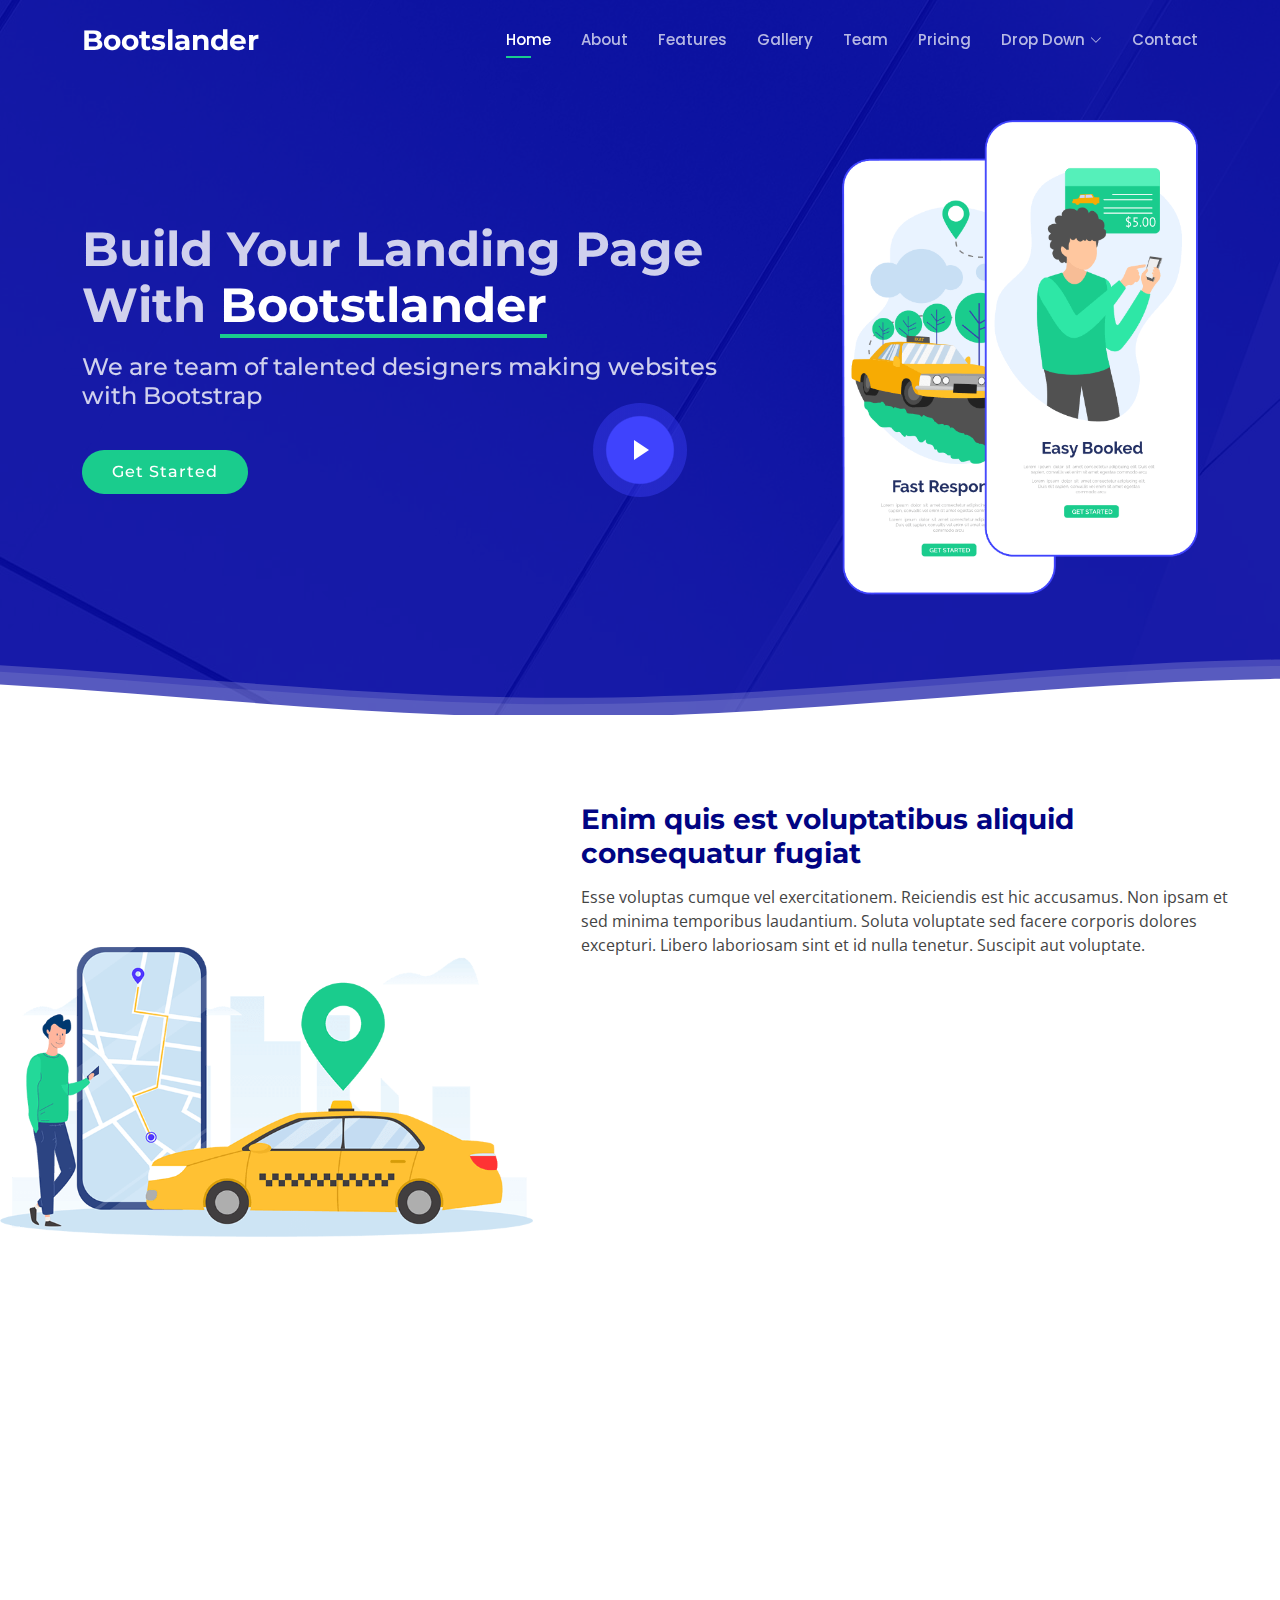
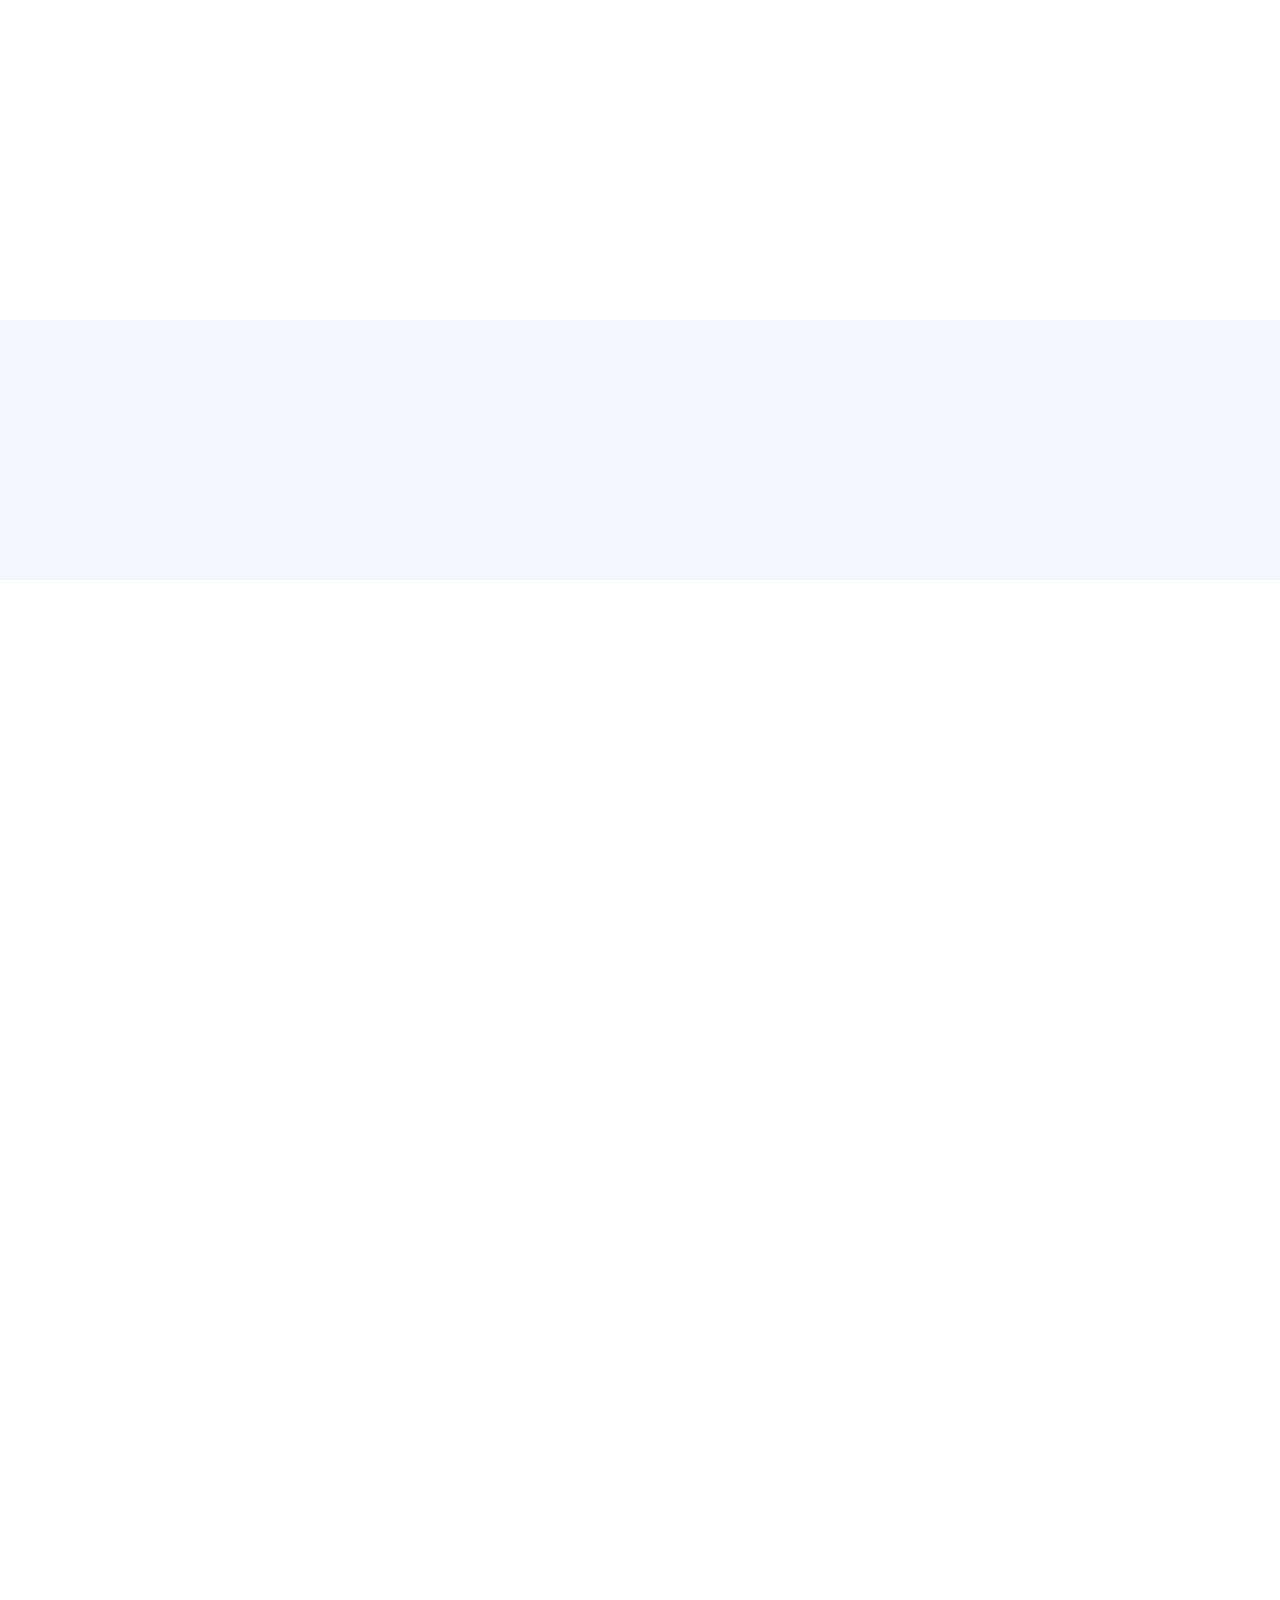
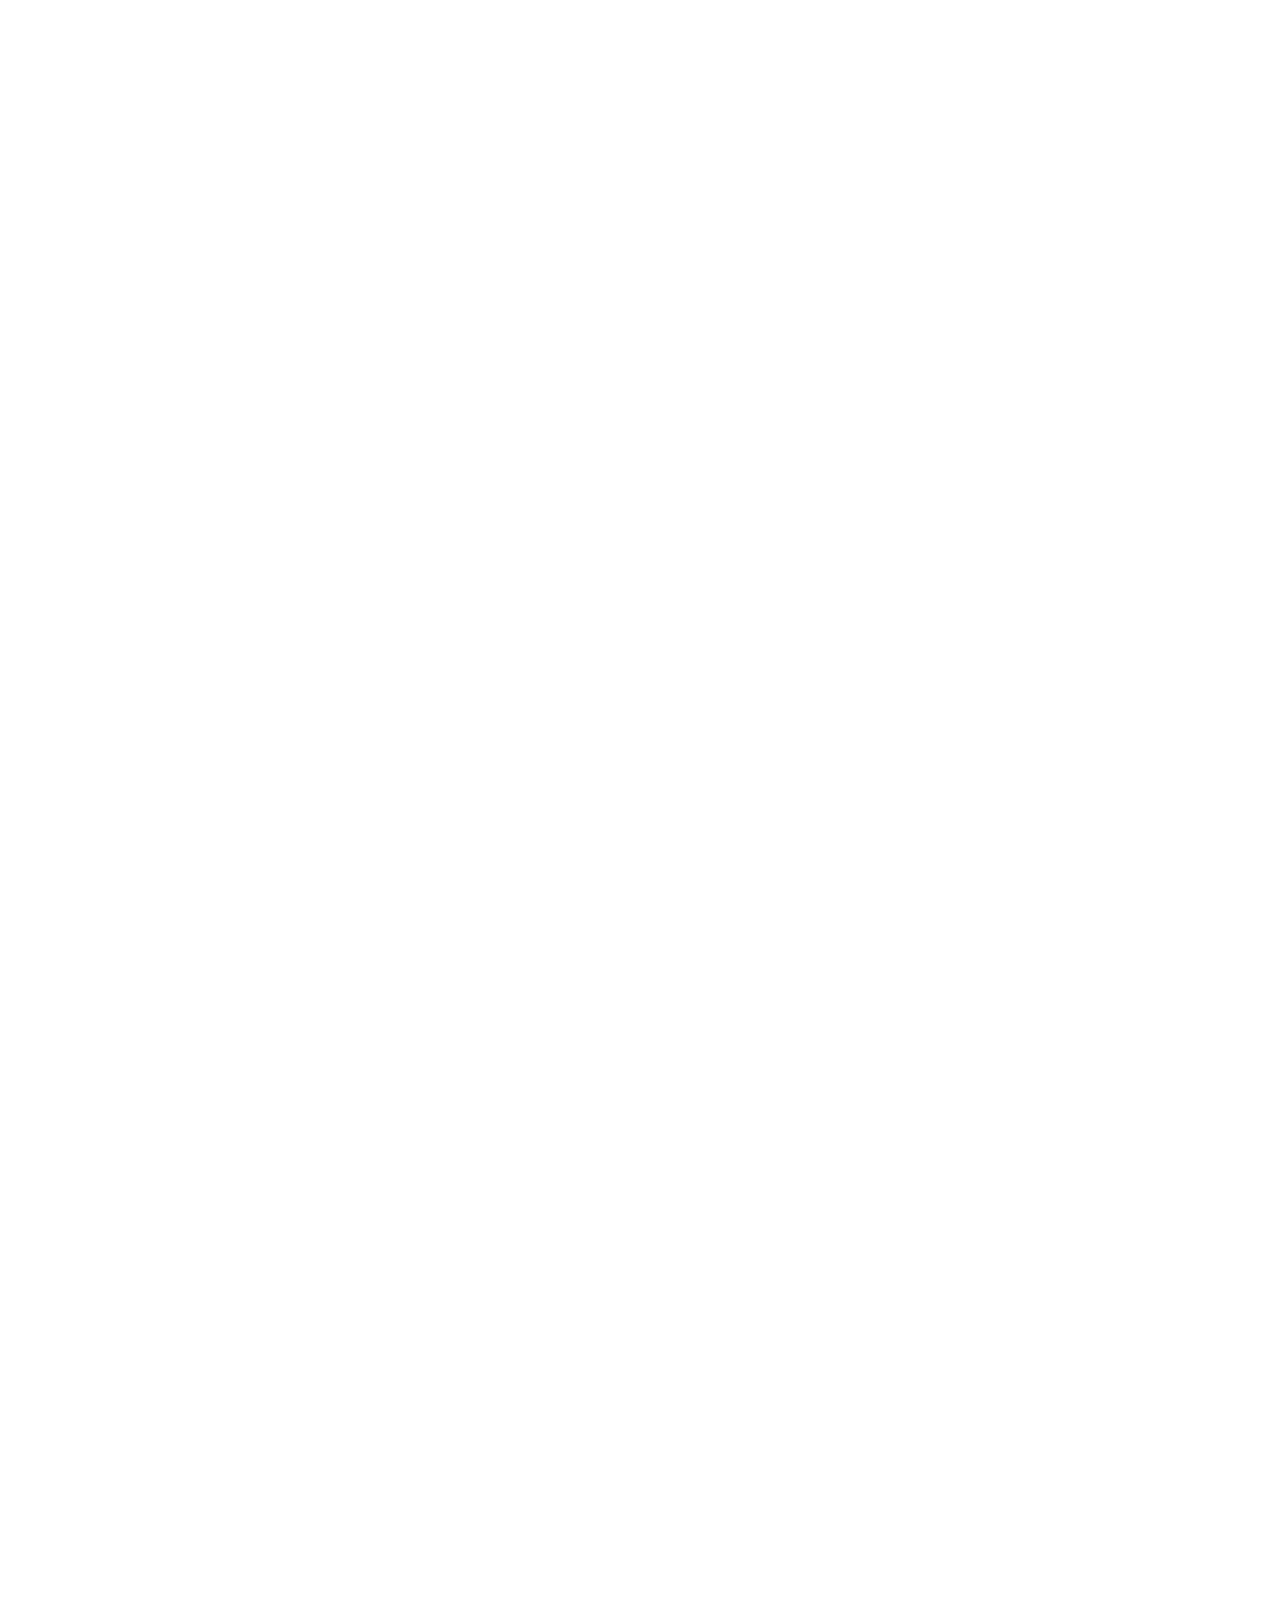
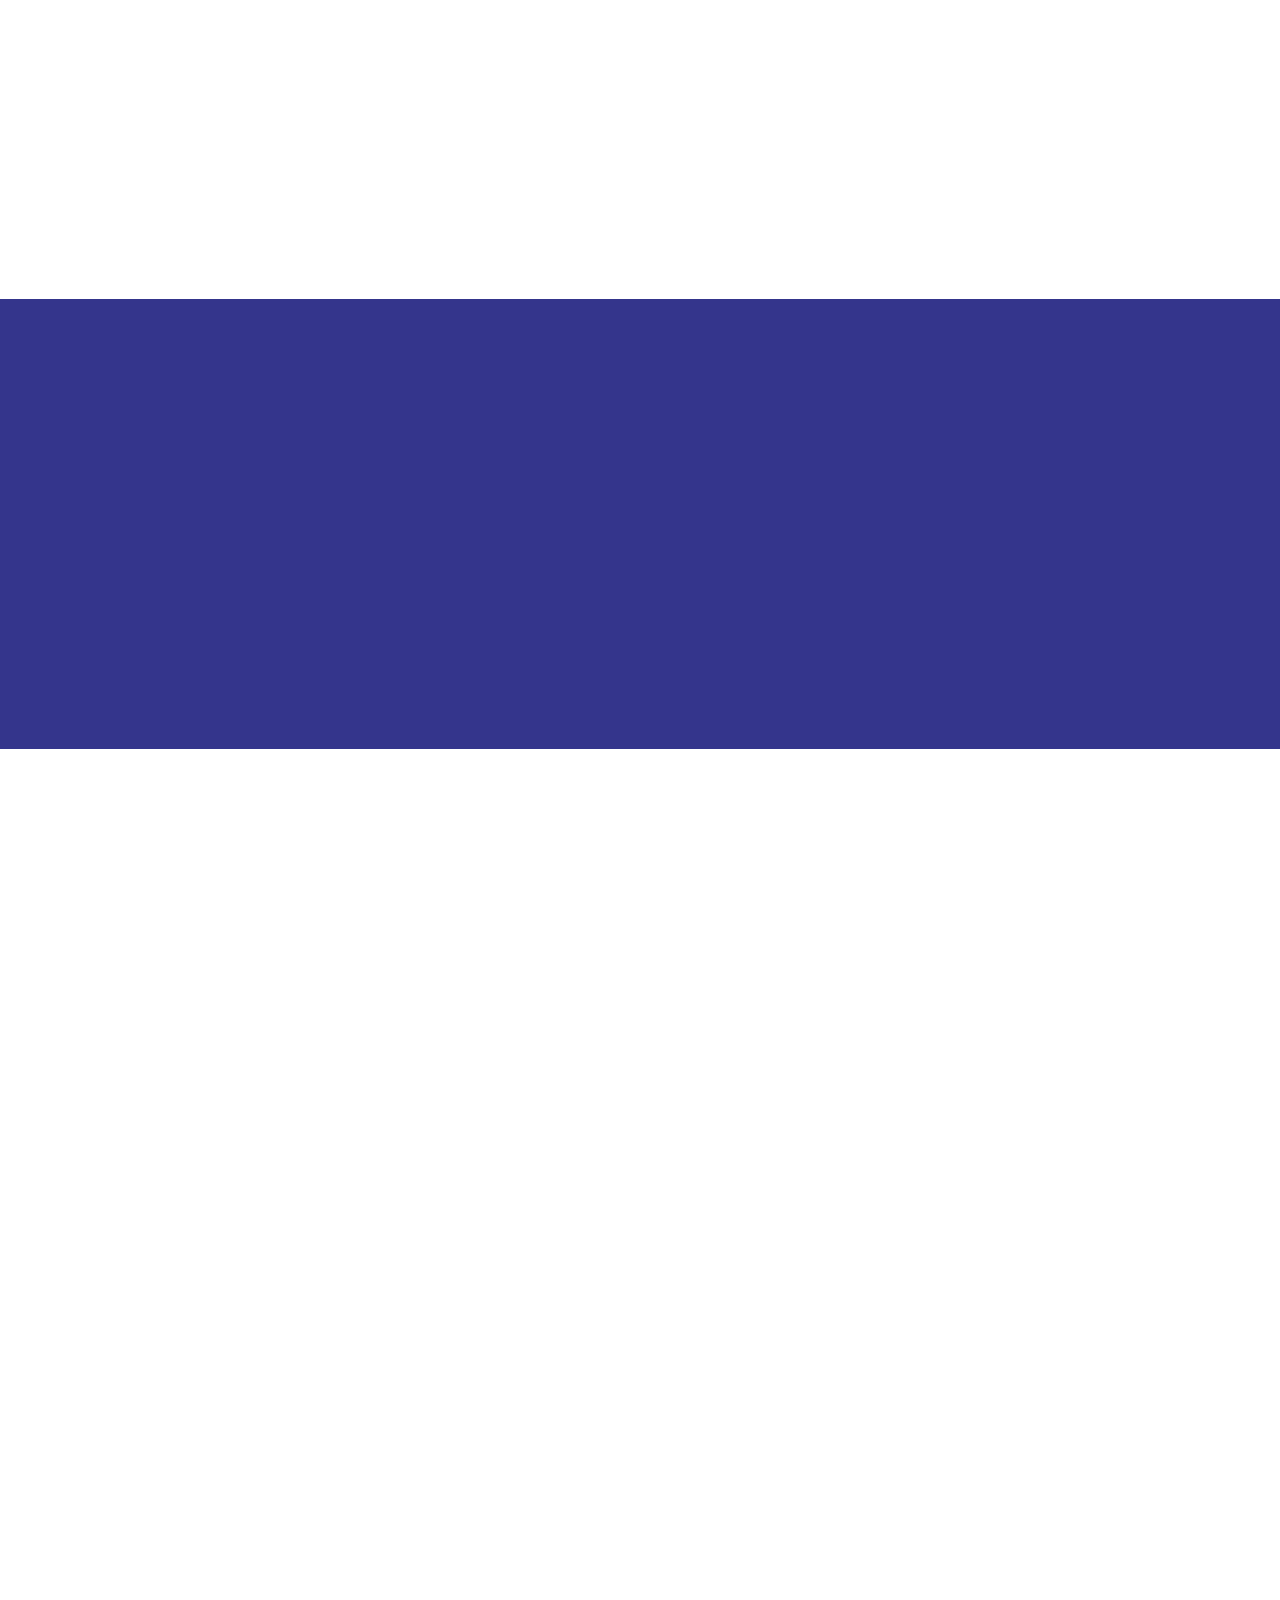
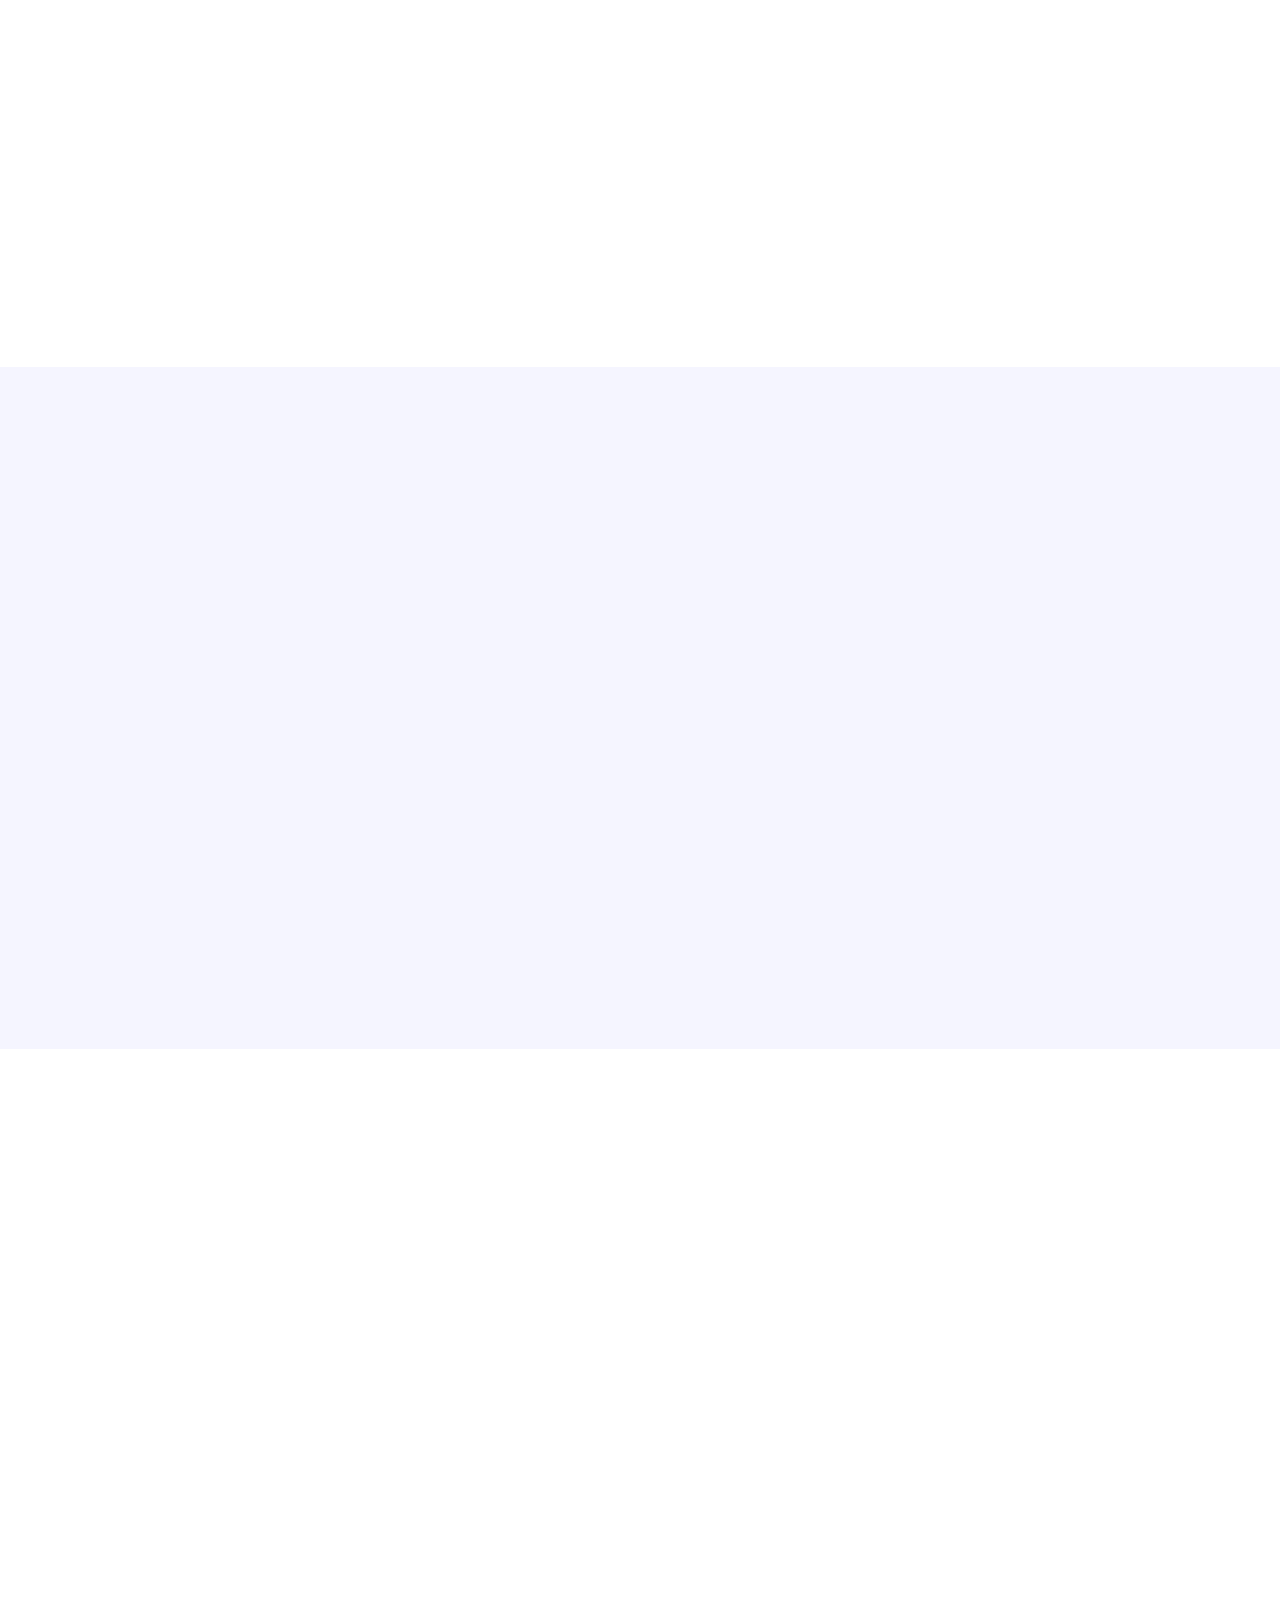
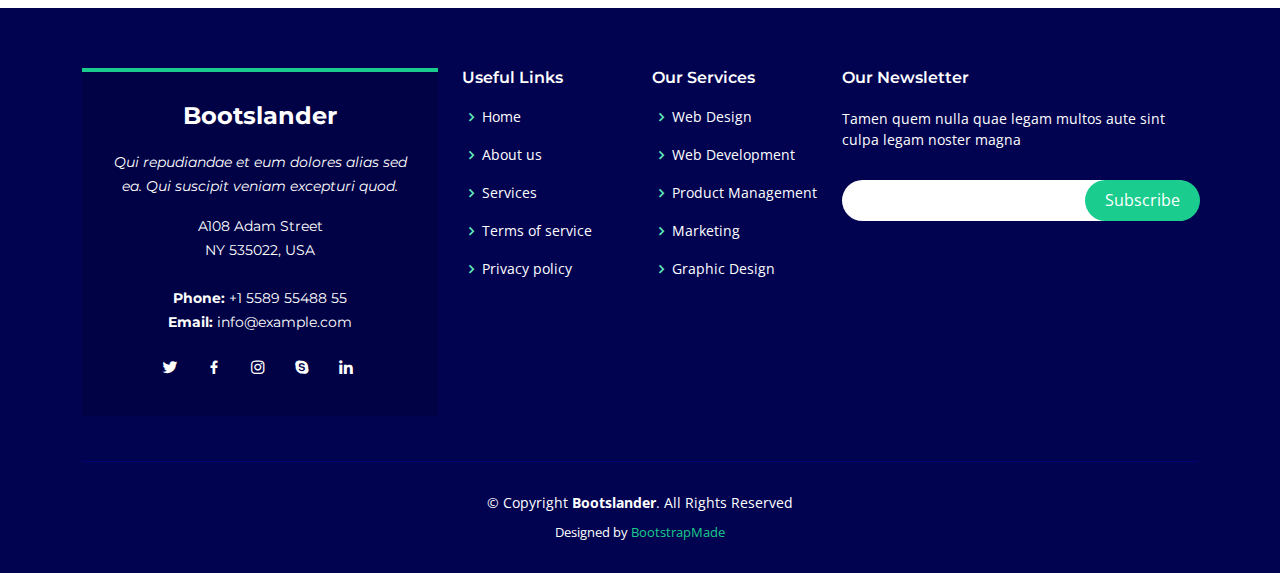
<file: index.html>
<!DOCTYPE html>
<html lang="en">

<head>
  <meta charset="utf-8">
  <meta content="width=device-width, initial-scale=1.0" name="viewport">

  <title>Bootslander Bootstrap Template - Index</title>
  <meta content="" name="description">
  <meta content="" name="keywords">

  <!-- Favicons -->
  <link href="assets/img/favicon.png" rel="icon">
  <link href="assets/img/apple-touch-icon.png" rel="apple-touch-icon">

  <!-- Google Fonts -->
  <link href="https://fonts.googleapis.com/css?family=Open+Sans:300,300i,400,400i,600,600i,700,700i|Montserrat:300,300i,400,400i,500,500i,600,600i,700,700i|Poppins:300,300i,400,400i,500,500i,600,600i,700,700i" rel="stylesheet">

  <!-- Vendor CSS Files -->
  <link href="assets/vendor/aos/aos.css" rel="stylesheet">
  <link href="assets/vendor/bootstrap/css/bootstrap.min.css" rel="stylesheet">
  <link href="assets/vendor/bootstrap-icons/bootstrap-icons.css" rel="stylesheet">
  <link href="assets/vendor/boxicons/css/boxicons.min.css" rel="stylesheet">
  <link href="assets/vendor/glightbox/css/glightbox.min.css" rel="stylesheet">
  <link href="assets/vendor/remixicon/remixicon.css" rel="stylesheet">
  <link href="assets/vendor/swiper/swiper-bundle.min.css" rel="stylesheet">

  <!-- Template Main CSS File -->
  <link href="assets/css/style.css" rel="stylesheet">

  <!-- =======================================================
  * Template Name: Bootslander
  * Updated: Jan 27 2024 with Bootstrap v5.3.2
  * Template URL: https://bootstrapmade.com/bootslander-free-bootstrap-landing-page-template/
  * Author: BootstrapMade.com
  * License: https://bootstrapmade.com/license/
  ======================================================== -->
</head>

<body>

  <!-- ======= Header ======= -->
  <header id="header" class="fixed-top d-flex align-items-center header-transparent">
    <div class="container d-flex align-items-center justify-content-between">

      <div class="logo">
        <h1><a href="index.html"><span>Bootslander</span></a></h1>
        <!-- Uncomment below if you prefer to use an image logo -->
        <!-- <a href="index.html"><img src="assets/img/logo.png" alt="" class="img-fluid"></a>-->
      </div>

      <nav id="navbar" class="navbar">
        <ul>
          <li><a class="nav-link scrollto active" href="#hero">Home</a></li>
          <li><a class="nav-link scrollto" href="#about">About</a></li>
          <li><a class="nav-link scrollto" href="#features">Features</a></li>
          <li><a class="nav-link scrollto" href="#gallery">Gallery</a></li>
          <li><a class="nav-link scrollto" href="#team">Team</a></li>
          <li><a class="nav-link scrollto" href="#pricing">Pricing</a></li>
          <li class="dropdown"><a href="#"><span>Drop Down</span> <i class="bi bi-chevron-down"></i></a>
            <ul>
              <li><a href="#">Drop Down 1</a></li>
              <li class="dropdown"><a href="#"><span>Deep Drop Down</span> <i class="bi bi-chevron-right"></i></a>
                <ul>
                  <li><a href="#">Deep Drop Down 1</a></li>
                  <li><a href="#">Deep Drop Down 2</a></li>
                  <li><a href="#">Deep Drop Down 3</a></li>
                  <li><a href="#">Deep Drop Down 4</a></li>
                  <li><a href="#">Deep Drop Down 5</a></li>
                </ul>
              </li>
              <li><a href="#">Drop Down 2</a></li>
              <li><a href="#">Drop Down 3</a></li>
              <li><a href="#">Drop Down 4</a></li>
            </ul>
          </li>
          <li><a class="nav-link scrollto" href="#contact">Contact</a></li>
        </ul>
        <i class="bi bi-list mobile-nav-toggle"></i>
      </nav><!-- .navbar -->

    </div>
  </header><!-- End Header -->

  <!-- ======= Hero Section ======= -->
  <section id="hero">

    <div class="container">
      <div class="row justify-content-between">
        <div class="col-lg-7 pt-5 pt-lg-0 order-2 order-lg-1 d-flex align-items-center">
          <div data-aos="zoom-out">
            <h1>Build Your Landing Page With <span>Bootstlander</span></h1>
            <h2>We are team of talented designers making websites with Bootstrap</h2>
            <div class="text-center text-lg-start">
              <a href="#about" class="btn-get-started scrollto">Get Started</a>
            </div>
          </div>
        </div>
        <div class="col-lg-4 order-1 order-lg-2 hero-img" data-aos="zoom-out" data-aos-delay="300">
          <img src="assets/img/hero-img.png" class="img-fluid animated" alt="">
        </div>
      </div>
    </div>

    <svg class="hero-waves" xmlns="http://www.w3.org/2000/svg" xmlns:xlink="http://www.w3.org/1999/xlink" viewBox="0 24 150 28 " preserveAspectRatio="none">
      <defs>
        <path id="wave-path" d="M-160 44c30 0 58-18 88-18s 58 18 88 18 58-18 88-18 58 18 88 18 v44h-352z">
      </defs>
      <g class="wave1">
        <use xlink:href="#wave-path" x="50" y="3" fill="rgba(255,255,255, .1)">
      </g>
      <g class="wave2">
        <use xlink:href="#wave-path" x="50" y="0" fill="rgba(255,255,255, .2)">
      </g>
      <g class="wave3">
        <use xlink:href="#wave-path" x="50" y="9" fill="#fff">
      </g>
    </svg>

  </section><!-- End Hero -->

  <main id="main">

    <!-- ======= About Section ======= -->
    <section id="about" class="about">
      <div class="container-fluid">

        <div class="row">
          <div class="col-xl-5 col-lg-6 video-box d-flex justify-content-center align-items-stretch" data-aos="fade-right">
            <a href="https://www.youtube.com/watch?v=StpBR2W8G5A" class="glightbox play-btn mb-4"></a>
          </div>

          <div class="col-xl-7 col-lg-6 icon-boxes d-flex flex-column align-items-stretch justify-content-center py-5 px-lg-5" data-aos="fade-left">
            <h3>Enim quis est voluptatibus aliquid consequatur fugiat</h3>
            <p>Esse voluptas cumque vel exercitationem. Reiciendis est hic accusamus. Non ipsam et sed minima temporibus laudantium. Soluta voluptate sed facere corporis dolores excepturi. Libero laboriosam sint et id nulla tenetur. Suscipit aut voluptate.</p>

            <div class="icon-box" data-aos="zoom-in" data-aos-delay="100">
              <div class="icon"><i class="bx bx-fingerprint"></i></div>
              <h4 class="title"><a href="">Lorem Ipsum</a></h4>
              <p class="description">Voluptatum deleniti atque corrupti quos dolores et quas molestias excepturi sint occaecati cupiditate non provident</p>
            </div>

            <div class="icon-box" data-aos="zoom-in" data-aos-delay="200">
              <div class="icon"><i class="bx bx-gift"></i></div>
              <h4 class="title"><a href="">Nemo Enim</a></h4>
              <p class="description">At vero eos et accusamus et iusto odio dignissimos ducimus qui blanditiis praesentium voluptatum deleniti atque</p>
            </div>

            <div class="icon-box" data-aos="zoom-in" data-aos-delay="300">
              <div class="icon"><i class="bx bx-atom"></i></div>
              <h4 class="title"><a href="">Dine Pad</a></h4>
              <p class="description">Explicabo est voluptatum asperiores consequatur magnam. Et veritatis odit. Sunt aut deserunt minus aut eligendi omnis</p>
            </div>

          </div>
        </div>

      </div>
    </section><!-- End About Section -->

    <!-- ======= Features Section ======= -->
    <section id="features" class="features">
      <div class="container">

        <div class="section-title" data-aos="fade-up">
          <h2>Features</h2>
          <p>Check The Features</p>
        </div>

        <div class="row" data-aos="fade-left">
          <div class="col-lg-3 col-md-4">
            <div class="icon-box" data-aos="zoom-in" data-aos-delay="50">
              <i class="ri-store-line" style="color: #ffbb2c;"></i>
              <h3><a href="">Lorem Ipsum</a></h3>
            </div>
          </div>
          <div class="col-lg-3 col-md-4 mt-4 mt-md-0">
            <div class="icon-box" data-aos="zoom-in" data-aos-delay="100">
              <i class="ri-bar-chart-box-line" style="color: #5578ff;"></i>
              <h3><a href="">Dolor Sitema</a></h3>
            </div>
          </div>
          <div class="col-lg-3 col-md-4 mt-4 mt-md-0">
            <div class="icon-box" data-aos="zoom-in" data-aos-delay="150">
              <i class="ri-calendar-todo-line" style="color: #e80368;"></i>
              <h3><a href="">Sed perspiciatis</a></h3>
            </div>
          </div>
          <div class="col-lg-3 col-md-4 mt-4 mt-lg-0">
            <div class="icon-box" data-aos="zoom-in" data-aos-delay="200">
              <i class="ri-paint-brush-line" style="color: #e361ff;"></i>
              <h3><a href="">Magni Dolores</a></h3>
            </div>
          </div>
          <div class="col-lg-3 col-md-4 mt-4">
            <div class="icon-box" data-aos="zoom-in" data-aos-delay="250">
              <i class="ri-database-2-line" style="color: #47aeff;"></i>
              <h3><a href="">Nemo Enim</a></h3>
            </div>
          </div>
          <div class="col-lg-3 col-md-4 mt-4">
            <div class="icon-box" data-aos="zoom-in" data-aos-delay="300">
              <i class="ri-gradienter-line" style="color: #ffa76e;"></i>
              <h3><a href="">Eiusmod Tempor</a></h3>
            </div>
          </div>
          <div class="col-lg-3 col-md-4 mt-4">
            <div class="icon-box" data-aos="zoom-in" data-aos-delay="350">
              <i class="ri-file-list-3-line" style="color: #11dbcf;"></i>
              <h3><a href="">Midela Teren</a></h3>
            </div>
          </div>
          <div class="col-lg-3 col-md-4 mt-4">
            <div class="icon-box" data-aos="zoom-in" data-aos-delay="400">
              <i class="ri-price-tag-2-line" style="color: #4233ff;"></i>
              <h3><a href="">Pira Neve</a></h3>
            </div>
          </div>
          <div class="col-lg-3 col-md-4 mt-4">
            <div class="icon-box" data-aos="zoom-in" data-aos-delay="450">
              <i class="ri-anchor-line" style="color: #b2904f;"></i>
              <h3><a href="">Dirada Pack</a></h3>
            </div>
          </div>
          <div class="col-lg-3 col-md-4 mt-4">
            <div class="icon-box" data-aos="zoom-in" data-aos-delay="500">
              <i class="ri-disc-line" style="color: #b20969;"></i>
              <h3><a href="">Moton Ideal</a></h3>
            </div>
          </div>
          <div class="col-lg-3 col-md-4 mt-4">
            <div class="icon-box" data-aos="zoom-in" data-aos-delay="550">
              <i class="ri-base-station-line" style="color: #ff5828;"></i>
              <h3><a href="">Verdo Park</a></h3>
            </div>
          </div>
          <div class="col-lg-3 col-md-4 mt-4">
            <div class="icon-box" data-aos="zoom-in" data-aos-delay="600">
              <i class="ri-fingerprint-line" style="color: #29cc61;"></i>
              <h3><a href="">Flavor Nivelanda</a></h3>
            </div>
          </div>
        </div>

      </div>
    </section><!-- End Features Section -->

    <!-- ======= Counts Section ======= -->
    <section id="counts" class="counts">
      <div class="container">

        <div class="row" data-aos="fade-up">

          <div class="col-lg-3 col-md-6">
            <div class="count-box">
              <i class="bi bi-emoji-smile"></i>
              <span data-purecounter-start="0" data-purecounter-end="232" data-purecounter-duration="1" class="purecounter"></span>
              <p>Happy Clients</p>
            </div>
          </div>

          <div class="col-lg-3 col-md-6 mt-5 mt-md-0">
            <div class="count-box">
              <i class="bi bi-journal-richtext"></i>
              <span data-purecounter-start="0" data-purecounter-end="521" data-purecounter-duration="1" class="purecounter"></span>
              <p>Projects</p>
            </div>
          </div>

          <div class="col-lg-3 col-md-6 mt-5 mt-lg-0">
            <div class="count-box">
              <i class="bi bi-headset"></i>
              <span data-purecounter-start="0" data-purecounter-end="1463" data-purecounter-duration="1" class="purecounter"></span>
              <p>Hours Of Support</p>
            </div>
          </div>

          <div class="col-lg-3 col-md-6 mt-5 mt-lg-0">
            <div class="count-box">
              <i class="bi bi-people"></i>
              <span data-purecounter-start="0" data-purecounter-end="15" data-purecounter-duration="1" class="purecounter"></span>
              <p>Hard Workers</p>
            </div>
          </div>

        </div>

      </div>
    </section><!-- End Counts Section -->

    <!-- ======= Details Section ======= -->
    <section id="details" class="details">
      <div class="container">

        <div class="row content">
          <div class="col-md-4" data-aos="fade-right">
            <img src="assets/img/details-1.png" class="img-fluid" alt="">
          </div>
          <div class="col-md-8 pt-4" data-aos="fade-up">
            <h3>Voluptatem dignissimos provident quasi corporis voluptates sit assumenda.</h3>
            <p class="fst-italic">
              Lorem ipsum dolor sit amet, consectetur adipiscing elit, sed do eiusmod tempor incididunt ut labore et dolore
              magna aliqua.
            </p>
            <ul>
              <li><i class="bi bi-check"></i> Ullamco laboris nisi ut aliquip ex ea commodo consequat.</li>
              <li><i class="bi bi-check"></i> Duis aute irure dolor in reprehenderit in voluptate velit.</li>
              <li><i class="bi bi-check"></i> Iure at voluptas aspernatur dignissimos doloribus repudiandae.</li>
              <li><i class="bi bi-check"></i> Est ipsa assumenda id facilis nesciunt placeat sed doloribus praesentium.</li>
            </ul>
            <p>
              Voluptas nisi in quia excepturi nihil voluptas nam et ut. Expedita omnis eum consequatur non. Sed in asperiores aut repellendus. Error quisquam ab maiores. Quibusdam sit in officia
            </p>
          </div>
        </div>

        <div class="row content">
          <div class="col-md-4 order-1 order-md-2" data-aos="fade-left">
            <img src="assets/img/details-2.png" class="img-fluid" alt="">
          </div>
          <div class="col-md-8 pt-5 order-2 order-md-1" data-aos="fade-up">
            <h3>Corporis temporibus maiores provident</h3>
            <p class="fst-italic">
              Lorem ipsum dolor sit amet, consectetur adipiscing elit, sed do eiusmod tempor incididunt ut labore et dolore
              magna aliqua.
            </p>
            <p>
              Ullamco laboris nisi ut aliquip ex ea commodo consequat. Duis aute irure dolor in reprehenderit in voluptate
              velit esse cillum dolore eu fugiat nulla pariatur. Excepteur sint occaecat cupidatat non proident, sunt in
              culpa qui officia deserunt mollit anim id est laborum
            </p>
            <p>
              Inventore id enim dolor dicta qui et magni molestiae. Mollitia optio officia illum ut cupiditate eos autem. Soluta dolorum repellendus repellat amet autem rerum illum in. Quibusdam occaecati est nisi esse. Saepe aut dignissimos distinctio id enim.
            </p>
          </div>
        </div>

        <div class="row content">
          <div class="col-md-4" data-aos="fade-right">
            <img src="assets/img/details-3.png" class="img-fluid" alt="">
          </div>
          <div class="col-md-8 pt-5" data-aos="fade-up">
            <h3>Sunt consequatur ad ut est nulla consectetur reiciendis animi voluptas</h3>
            <p>Cupiditate placeat cupiditate placeat est ipsam culpa. Delectus quia minima quod. Sunt saepe odit aut quia voluptatem hic voluptas dolor doloremque.</p>
            <ul>
              <li><i class="bi bi-check"></i> Ullamco laboris nisi ut aliquip ex ea commodo consequat.</li>
              <li><i class="bi bi-check"></i> Duis aute irure dolor in reprehenderit in voluptate velit.</li>
              <li><i class="bi bi-check"></i> Facilis ut et voluptatem aperiam. Autem soluta ad fugiat.</li>
            </ul>
            <p>
              Qui consequatur temporibus. Enim et corporis sit sunt harum praesentium suscipit ut voluptatem. Et nihil magni debitis consequatur est.
            </p>
            <p>
              Suscipit enim et. Ut optio esse quidem quam reiciendis esse odit excepturi. Vel dolores rerum soluta explicabo vel fugiat eum non.
            </p>
          </div>
        </div>

        <div class="row content">
          <div class="col-md-4 order-1 order-md-2" data-aos="fade-left">
            <img src="assets/img/details-4.png" class="img-fluid" alt="">
          </div>
          <div class="col-md-8 pt-5 order-2 order-md-1" data-aos="fade-up">
            <h3>Quas et necessitatibus eaque impedit ipsum animi consequatur incidunt in</h3>
            <p class="fst-italic">
              Lorem ipsum dolor sit amet, consectetur adipiscing elit, sed do eiusmod tempor incididunt ut labore et dolore
              magna aliqua.
            </p>
            <p>
              Ullamco laboris nisi ut aliquip ex ea commodo consequat. Duis aute irure dolor in reprehenderit in voluptate
              velit esse cillum dolore eu fugiat nulla pariatur. Excepteur sint occaecat cupidatat non proident, sunt in
              culpa qui officia deserunt mollit anim id est laborum
            </p>
            <ul>
              <li><i class="bi bi-check"></i> Et praesentium laboriosam architecto nam .</li>
              <li><i class="bi bi-check"></i> Eius et voluptate. Enim earum tempore aliquid. Nobis et sunt consequatur. Aut repellat in numquam velit quo dignissimos et.</li>
              <li><i class="bi bi-check"></i> Facilis ut et voluptatem aperiam. Autem soluta ad fugiat.</li>
            </ul>
          </div>
        </div>

      </div>
    </section><!-- End Details Section -->

    <!-- ======= Gallery Section ======= -->
    <section id="gallery" class="gallery">
      <div class="container">

        <div class="section-title" data-aos="fade-up">
          <h2>Gallery</h2>
          <p>Check our Gallery</p>
        </div>

        <div class="row g-0" data-aos="fade-left">

          <div class="col-lg-3 col-md-4">
            <div class="gallery-item" data-aos="zoom-in" data-aos-delay="100">
              <a href="assets/img/gallery/gallery-1.jpg" class="gallery-lightbox">
                <img src="assets/img/gallery/gallery-1.jpg" alt="" class="img-fluid">
              </a>
            </div>
          </div>

          <div class="col-lg-3 col-md-4">
            <div class="gallery-item" data-aos="zoom-in" data-aos-delay="150">
              <a href="assets/img/gallery/gallery-2.jpg" class="gallery-lightbox">
                <img src="assets/img/gallery/gallery-2.jpg" alt="" class="img-fluid">
              </a>
            </div>
          </div>

          <div class="col-lg-3 col-md-4">
            <div class="gallery-item" data-aos="zoom-in" data-aos-delay="200">
              <a href="assets/img/gallery/gallery-3.jpg" class="gallery-lightbox">
                <img src="assets/img/gallery/gallery-3.jpg" alt="" class="img-fluid">
              </a>
            </div>
          </div>

          <div class="col-lg-3 col-md-4">
            <div class="gallery-item" data-aos="zoom-in" data-aos-delay="250">
              <a href="assets/img/gallery/gallery-4.jpg" class="gallery-lightbox">
                <img src="assets/img/gallery/gallery-4.jpg" alt="" class="img-fluid">
              </a>
            </div>
          </div>

          <div class="col-lg-3 col-md-4">
            <div class="gallery-item" data-aos="zoom-in" data-aos-delay="300">
              <a href="assets/img/gallery/gallery-5.jpg" class="gallery-lightbox">
                <img src="assets/img/gallery/gallery-5.jpg" alt="" class="img-fluid">
              </a>
            </div>
          </div>

          <div class="col-lg-3 col-md-4">
            <div class="gallery-item" data-aos="zoom-in" data-aos-delay="350">
              <a href="assets/img/gallery/gallery-6.jpg" class="gallery-lightbox">
                <img src="assets/img/gallery/gallery-6.jpg" alt="" class="img-fluid">
              </a>
            </div>
          </div>

          <div class="col-lg-3 col-md-4">
            <div class="gallery-item" data-aos="zoom-in" data-aos-delay="400">
              <a href="assets/img/gallery/gallery-7.jpg" class="gallery-lightbox">
                <img src="assets/img/gallery/gallery-7.jpg" alt="" class="img-fluid">
              </a>
            </div>
          </div>

          <div class="col-lg-3 col-md-4">
            <div class="gallery-item" data-aos="zoom-in" data-aos-delay="450">
              <a href="assets/img/gallery/gallery-8.jpg" class="gallery-lightbox">
                <img src="assets/img/gallery/gallery-8.jpg" alt="" class="img-fluid">
              </a>
            </div>
          </div>

        </div>

      </div>
    </section><!-- End Gallery Section -->

    <!-- ======= Testimonials Section ======= -->
    <section id="testimonials" class="testimonials">
      <div class="container">

        <div class="testimonials-slider swiper" data-aos="fade-up" data-aos-delay="100">
          <div class="swiper-wrapper">

            <div class="swiper-slide">
              <div class="testimonial-item">
                <img src="assets/img/testimonials/testimonials-1.jpg" class="testimonial-img" alt="">
                <h3>Saul Goodman</h3>
                <h4>Ceo &amp; Founder</h4>
                <p>
                  <i class="bx bxs-quote-alt-left quote-icon-left"></i>
                  Proin iaculis purus consequat sem cure digni ssim donec porttitora entum suscipit rhoncus. Accusantium quam, ultricies eget id, aliquam eget nibh et. Maecen aliquam, risus at semper.
                  <i class="bx bxs-quote-alt-right quote-icon-right"></i>
                </p>
              </div>
            </div><!-- End testimonial item -->

            <div class="swiper-slide">
              <div class="testimonial-item">
                <img src="assets/img/testimonials/testimonials-2.jpg" class="testimonial-img" alt="">
                <h3>Sara Wilsson</h3>
                <h4>Designer</h4>
                <p>
                  <i class="bx bxs-quote-alt-left quote-icon-left"></i>
                  Export tempor illum tamen malis malis eram quae irure esse labore quem cillum quid cillum eram malis quorum velit fore eram velit sunt aliqua noster fugiat irure amet legam anim culpa.
                  <i class="bx bxs-quote-alt-right quote-icon-right"></i>
                </p>
              </div>
            </div><!-- End testimonial item -->

            <div class="swiper-slide">
              <div class="testimonial-item">
                <img src="assets/img/testimonials/testimonials-3.jpg" class="testimonial-img" alt="">
                <h3>Jena Karlis</h3>
                <h4>Store Owner</h4>
                <p>
                  <i class="bx bxs-quote-alt-left quote-icon-left"></i>
                  Enim nisi quem export duis labore cillum quae magna enim sint quorum nulla quem veniam duis minim tempor labore quem eram duis noster aute amet eram fore quis sint minim.
                  <i class="bx bxs-quote-alt-right quote-icon-right"></i>
                </p>
              </div>
            </div><!-- End testimonial item -->

            <div class="swiper-slide">
              <div class="testimonial-item">
                <img src="assets/img/testimonials/testimonials-4.jpg" class="testimonial-img" alt="">
                <h3>Matt Brandon</h3>
                <h4>Freelancer</h4>
                <p>
                  <i class="bx bxs-quote-alt-left quote-icon-left"></i>
                  Fugiat enim eram quae cillum dolore dolor amet nulla culpa multos export minim fugiat minim velit minim dolor enim duis veniam ipsum anim magna sunt elit fore quem dolore labore illum veniam.
                  <i class="bx bxs-quote-alt-right quote-icon-right"></i>
                </p>
              </div>
            </div><!-- End testimonial item -->

            <div class="swiper-slide">
              <div class="testimonial-item">
                <img src="assets/img/testimonials/testimonials-5.jpg" class="testimonial-img" alt="">
                <h3>John Larson</h3>
                <h4>Entrepreneur</h4>
                <p>
                  <i class="bx bxs-quote-alt-left quote-icon-left"></i>
                  Quis quorum aliqua sint quem legam fore sunt eram irure aliqua veniam tempor noster veniam enim culpa labore duis sunt culpa nulla illum cillum fugiat legam esse veniam culpa fore nisi cillum quid.
                  <i class="bx bxs-quote-alt-right quote-icon-right"></i>
                </p>
              </div>
            </div><!-- End testimonial item -->

          </div>
          <div class="swiper-pagination"></div>
        </div>

      </div>
    </section><!-- End Testimonials Section -->

    <!-- ======= Team Section ======= -->
    <section id="team" class="team">
      <div class="container">

        <div class="section-title" data-aos="fade-up">
          <h2>Team</h2>
          <p>Our Great Team</p>
        </div>

        <div class="row" data-aos="fade-left">

          <div class="col-lg-3 col-md-6">
            <div class="member" data-aos="zoom-in" data-aos-delay="100">
              <div class="pic"><img src="assets/img/team/team-1.jpg" class="img-fluid" alt=""></div>
              <div class="member-info">
                <h4>Walter White</h4>
                <span>Chief Executive Officer</span>
                <div class="social">
                  <a href=""><i class="bi bi-twitter"></i></a>
                  <a href=""><i class="bi bi-facebook"></i></a>
                  <a href=""><i class="bi bi-instagram"></i></a>
                  <a href=""><i class="bi bi-linkedin"></i></a>
                </div>
              </div>
            </div>
          </div>

          <div class="col-lg-3 col-md-6 mt-5 mt-md-0">
            <div class="member" data-aos="zoom-in" data-aos-delay="200">
              <div class="pic"><img src="assets/img/team/team-2.jpg" class="img-fluid" alt=""></div>
              <div class="member-info">
                <h4>Sarah Jhonson</h4>
                <span>Product Manager</span>
                <div class="social">
                  <a href=""><i class="bi bi-twitter"></i></a>
                  <a href=""><i class="bi bi-facebook"></i></a>
                  <a href=""><i class="bi bi-instagram"></i></a>
                  <a href=""><i class="bi bi-linkedin"></i></a>
                </div>
              </div>
            </div>
          </div>

          <div class="col-lg-3 col-md-6 mt-5 mt-lg-0">
            <div class="member" data-aos="zoom-in" data-aos-delay="300">
              <div class="pic"><img src="assets/img/team/team-3.jpg" class="img-fluid" alt=""></div>
              <div class="member-info">
                <h4>William Anderson</h4>
                <span>CTO</span>
                <div class="social">
                  <a href=""><i class="bi bi-twitter"></i></a>
                  <a href=""><i class="bi bi-facebook"></i></a>
                  <a href=""><i class="bi bi-instagram"></i></a>
                  <a href=""><i class="bi bi-linkedin"></i></a>
                </div>
              </div>
            </div>
          </div>

          <div class="col-lg-3 col-md-6 mt-5 mt-lg-0">
            <div class="member" data-aos="zoom-in" data-aos-delay="400">
              <div class="pic"><img src="assets/img/team/team-4.jpg" class="img-fluid" alt=""></div>
              <div class="member-info">
                <h4>Amanda Jepson</h4>
                <span>Accountant</span>
                <div class="social">
                  <a href=""><i class="bi bi-twitter"></i></a>
                  <a href=""><i class="bi bi-facebook"></i></a>
                  <a href=""><i class="bi bi-instagram"></i></a>
                  <a href=""><i class="bi bi-linkedin"></i></a>
                </div>
              </div>
            </div>
          </div>

        </div>

      </div>
    </section><!-- End Team Section -->

    <!-- ======= Pricing Section ======= -->
    <section id="pricing" class="pricing">
      <div class="container">

        <div class="section-title" data-aos="fade-up">
          <h2>Pricing</h2>
          <p>Check our Pricing</p>
        </div>

        <div class="row" data-aos="fade-left">

          <div class="col-lg-3 col-md-6">
            <div class="box" data-aos="zoom-in" data-aos-delay="100">
              <h3>Free</h3>
              <h4><sup>$</sup>0<span> / month</span></h4>
              <ul>
                <li>Aida dere</li>
                <li>Nec feugiat nisl</li>
                <li>Nulla at volutpat dola</li>
                <li class="na">Pharetra massa</li>
                <li class="na">Massa ultricies mi</li>
              </ul>
              <div class="btn-wrap">
                <a href="#" class="btn-buy">Buy Now</a>
              </div>
            </div>
          </div>

          <div class="col-lg-3 col-md-6 mt-4 mt-md-0">
            <div class="box featured" data-aos="zoom-in" data-aos-delay="200">
              <h3>Business</h3>
              <h4><sup>$</sup>19<span> / month</span></h4>
              <ul>
                <li>Aida dere</li>
                <li>Nec feugiat nisl</li>
                <li>Nulla at volutpat dola</li>
                <li>Pharetra massa</li>
                <li class="na">Massa ultricies mi</li>
              </ul>
              <div class="btn-wrap">
                <a href="#" class="btn-buy">Buy Now</a>
              </div>
            </div>
          </div>

          <div class="col-lg-3 col-md-6 mt-4 mt-lg-0">
            <div class="box" data-aos="zoom-in" data-aos-delay="300">
              <h3>Developer</h3>
              <h4><sup>$</sup>29<span> / month</span></h4>
              <ul>
                <li>Aida dere</li>
                <li>Nec feugiat nisl</li>
                <li>Nulla at volutpat dola</li>
                <li>Pharetra massa</li>
                <li>Massa ultricies mi</li>
              </ul>
              <div class="btn-wrap">
                <a href="#" class="btn-buy">Buy Now</a>
              </div>
            </div>
          </div>

          <div class="col-lg-3 col-md-6 mt-4 mt-lg-0">
            <div class="box" data-aos="zoom-in" data-aos-delay="400">
              <span class="advanced">Advanced</span>
              <h3>Ultimate</h3>
              <h4><sup>$</sup>49<span> / month</span></h4>
              <ul>
                <li>Aida dere</li>
                <li>Nec feugiat nisl</li>
                <li>Nulla at volutpat dola</li>
                <li>Pharetra massa</li>
                <li>Massa ultricies mi</li>
              </ul>
              <div class="btn-wrap">
                <a href="#" class="btn-buy">Buy Now</a>
              </div>
            </div>
          </div>

        </div>

      </div>
    </section><!-- End Pricing Section -->

    <!-- ======= F.A.Q Section ======= -->
    <section id="faq" class="faq section-bg">
      <div class="container">

        <div class="section-title" data-aos="fade-up">
          <h2>F.A.Q</h2>
          <p>Frequently Asked Questions</p>
        </div>

        <div class="faq-list">
          <ul>
            <li data-aos="fade-up">
              <i class="bx bx-help-circle icon-help"></i> <a data-bs-toggle="collapse" class="collapse" data-bs-target="#faq-list-1">Non consectetur a erat nam at lectus urna duis? <i class="bx bx-chevron-down icon-show"></i><i class="bx bx-chevron-up icon-close"></i></a>
              <div id="faq-list-1" class="collapse show" data-bs-parent=".faq-list">
                <p>
                  Feugiat pretium nibh ipsum consequat. Tempus iaculis urna id volutpat lacus laoreet non curabitur gravida. Venenatis lectus magna fringilla urna porttitor rhoncus dolor purus non.
                </p>
              </div>
            </li>

            <li data-aos="fade-up" data-aos-delay="100">
              <i class="bx bx-help-circle icon-help"></i> <a data-bs-toggle="collapse" data-bs-target="#faq-list-2" class="collapsed">Feugiat scelerisque varius morbi enim nunc? <i class="bx bx-chevron-down icon-show"></i><i class="bx bx-chevron-up icon-close"></i></a>
              <div id="faq-list-2" class="collapse" data-bs-parent=".faq-list">
                <p>
                  Dolor sit amet consectetur adipiscing elit pellentesque habitant morbi. Id interdum velit laoreet id donec ultrices. Fringilla phasellus faucibus scelerisque eleifend donec pretium. Est pellentesque elit ullamcorper dignissim. Mauris ultrices eros in cursus turpis massa tincidunt dui.
                </p>
              </div>
            </li>

            <li data-aos="fade-up" data-aos-delay="200">
              <i class="bx bx-help-circle icon-help"></i> <a data-bs-toggle="collapse" data-bs-target="#faq-list-3" class="collapsed">Dolor sit amet consectetur adipiscing elit? <i class="bx bx-chevron-down icon-show"></i><i class="bx bx-chevron-up icon-close"></i></a>
              <div id="faq-list-3" class="collapse" data-bs-parent=".faq-list">
                <p>
                  Eleifend mi in nulla posuere sollicitudin aliquam ultrices sagittis orci. Faucibus pulvinar elementum integer enim. Sem nulla pharetra diam sit amet nisl suscipit. Rutrum tellus pellentesque eu tincidunt. Lectus urna duis convallis convallis tellus. Urna molestie at elementum eu facilisis sed odio morbi quis
                </p>
              </div>
            </li>

            <li data-aos="fade-up" data-aos-delay="300">
              <i class="bx bx-help-circle icon-help"></i> <a data-bs-toggle="collapse" data-bs-target="#faq-list-4" class="collapsed">Tempus quam pellentesque nec nam aliquam sem et tortor consequat? <i class="bx bx-chevron-down icon-show"></i><i class="bx bx-chevron-up icon-close"></i></a>
              <div id="faq-list-4" class="collapse" data-bs-parent=".faq-list">
                <p>
                  Molestie a iaculis at erat pellentesque adipiscing commodo. Dignissim suspendisse in est ante in. Nunc vel risus commodo viverra maecenas accumsan. Sit amet nisl suscipit adipiscing bibendum est. Purus gravida quis blandit turpis cursus in.
                </p>
              </div>
            </li>

            <li data-aos="fade-up" data-aos-delay="400">
              <i class="bx bx-help-circle icon-help"></i> <a data-bs-toggle="collapse" data-bs-target="#faq-list-5" class="collapsed">Tortor vitae purus faucibus ornare. Varius vel pharetra vel turpis nunc eget lorem dolor? <i class="bx bx-chevron-down icon-show"></i><i class="bx bx-chevron-up icon-close"></i></a>
              <div id="faq-list-5" class="collapse" data-bs-parent=".faq-list">
                <p>
                  Laoreet sit amet cursus sit amet dictum sit amet justo. Mauris vitae ultricies leo integer malesuada nunc vel. Tincidunt eget nullam non nisi est sit amet. Turpis nunc eget lorem dolor sed. Ut venenatis tellus in metus vulputate eu scelerisque.
                </p>
              </div>
            </li>

          </ul>
        </div>

      </div>
    </section><!-- End F.A.Q Section -->

    <!-- ======= Contact Section ======= -->
    <section id="contact" class="contact">
      <div class="container">

        <div class="section-title" data-aos="fade-up">
          <h2>Contact</h2>
          <p>Contact Us</p>
        </div>

        <div class="row">

          <div class="col-lg-4" data-aos="fade-right" data-aos-delay="100">
            <div class="info">
              <div class="address">
                <i class="bi bi-geo-alt"></i>
                <h4>Location:</h4>
                <p>A108 Adam Street, New York, NY 535022</p>
              </div>

              <div class="email">
                <i class="bi bi-envelope"></i>
                <h4>Email:</h4>
                <p>info@example.com</p>
              </div>

              <div class="phone">
                <i class="bi bi-phone"></i>
                <h4>Call:</h4>
                <p>+1 5589 55488 55s</p>
              </div>

            </div>

          </div>

          <div class="col-lg-8 mt-5 mt-lg-0" data-aos="fade-left" data-aos-delay="200">

            <form action="forms/contact.php" method="post" role="form" class="php-email-form">
              <div class="row">
                <div class="col-md-6 form-group">
                  <input type="text" name="name" class="form-control" id="name" placeholder="Your Name" required>
                </div>
                <div class="col-md-6 form-group mt-3 mt-md-0">
                  <input type="email" class="form-control" name="email" id="email" placeholder="Your Email" required>
                </div>
              </div>
              <div class="form-group mt-3">
                <input type="text" class="form-control" name="subject" id="subject" placeholder="Subject" required>
              </div>
              <div class="form-group mt-3">
                <textarea class="form-control" name="message" rows="5" placeholder="Message" required></textarea>
              </div>
              <div class="my-3">
                <div class="loading">Loading</div>
                <div class="error-message"></div>
                <div class="sent-message">Your message has been sent. Thank you!</div>
              </div>
              <div class="text-center"><button type="submit">Send Message</button></div>
            </form>

          </div>

        </div>

      </div>
    </section><!-- End Contact Section -->

  </main><!-- End #main -->

  <!-- ======= Footer ======= -->
  <footer id="footer">
    <div class="footer-top">
      <div class="container">
        <div class="row">

          <div class="col-lg-4 col-md-6">
            <div class="footer-info">
              <h3>Bootslander</h3>
              <p class="pb-3"><em>Qui repudiandae et eum dolores alias sed ea. Qui suscipit veniam excepturi quod.</em></p>
              <p>
                A108 Adam Street <br>
                NY 535022, USA<br><br>
                <strong>Phone:</strong> +1 5589 55488 55<br>
                <strong>Email:</strong> info@example.com<br>
              </p>
              <div class="social-links mt-3">
                <a href="#" class="twitter"><i class="bx bxl-twitter"></i></a>
                <a href="#" class="facebook"><i class="bx bxl-facebook"></i></a>
                <a href="#" class="instagram"><i class="bx bxl-instagram"></i></a>
                <a href="#" class="google-plus"><i class="bx bxl-skype"></i></a>
                <a href="#" class="linkedin"><i class="bx bxl-linkedin"></i></a>
              </div>
            </div>
          </div>

          <div class="col-lg-2 col-md-6 footer-links">
            <h4>Useful Links</h4>
            <ul>
              <li><i class="bx bx-chevron-right"></i> <a href="#">Home</a></li>
              <li><i class="bx bx-chevron-right"></i> <a href="#">About us</a></li>
              <li><i class="bx bx-chevron-right"></i> <a href="#">Services</a></li>
              <li><i class="bx bx-chevron-right"></i> <a href="#">Terms of service</a></li>
              <li><i class="bx bx-chevron-right"></i> <a href="#">Privacy policy</a></li>
            </ul>
          </div>

          <div class="col-lg-2 col-md-6 footer-links">
            <h4>Our Services</h4>
            <ul>
              <li><i class="bx bx-chevron-right"></i> <a href="#">Web Design</a></li>
              <li><i class="bx bx-chevron-right"></i> <a href="#">Web Development</a></li>
              <li><i class="bx bx-chevron-right"></i> <a href="#">Product Management</a></li>
              <li><i class="bx bx-chevron-right"></i> <a href="#">Marketing</a></li>
              <li><i class="bx bx-chevron-right"></i> <a href="#">Graphic Design</a></li>
            </ul>
          </div>

          <div class="col-lg-4 col-md-6 footer-newsletter">
            <h4>Our Newsletter</h4>
            <p>Tamen quem nulla quae legam multos aute sint culpa legam noster magna</p>
            <form action="" method="post">
              <input type="email" name="email"><input type="submit" value="Subscribe">
            </form>

          </div>

        </div>
      </div>
    </div>

    <div class="container">
      <div class="copyright">
        &copy; Copyright <strong><span>Bootslander</span></strong>. All Rights Reserved
      </div>
      <div class="credits">
        <!-- All the links in the footer should remain intact. -->
        <!-- You can delete the links only if you purchased the pro version. -->
        <!-- Licensing information: https://bootstrapmade.com/license/ -->
        <!-- Purchase the pro version with working PHP/AJAX contact form: https://bootstrapmade.com/bootslander-free-bootstrap-landing-page-template/ -->
        Designed by <a href="https://bootstrapmade.com/">BootstrapMade</a>
      </div>
    </div>
  </footer><!-- End Footer -->

  <a href="#" class="back-to-top d-flex align-items-center justify-content-center"><i class="bi bi-arrow-up-short"></i></a>
  <div id="preloader"></div>

  <!-- Vendor JS Files -->
  <script src="assets/vendor/purecounter/purecounter_vanilla.js"></script>
  <script src="assets/vendor/aos/aos.js"></script>
  <script src="assets/vendor/bootstrap/js/bootstrap.bundle.min.js"></script>
  <script src="assets/vendor/glightbox/js/glightbox.min.js"></script>
  <script src="assets/vendor/swiper/swiper-bundle.min.js"></script>
  <script src="assets/vendor/php-email-form/validate.js"></script>

  <!-- Template Main JS File -->
  <script src="assets/js/main.js"></script>

</body>

</html>
</file>
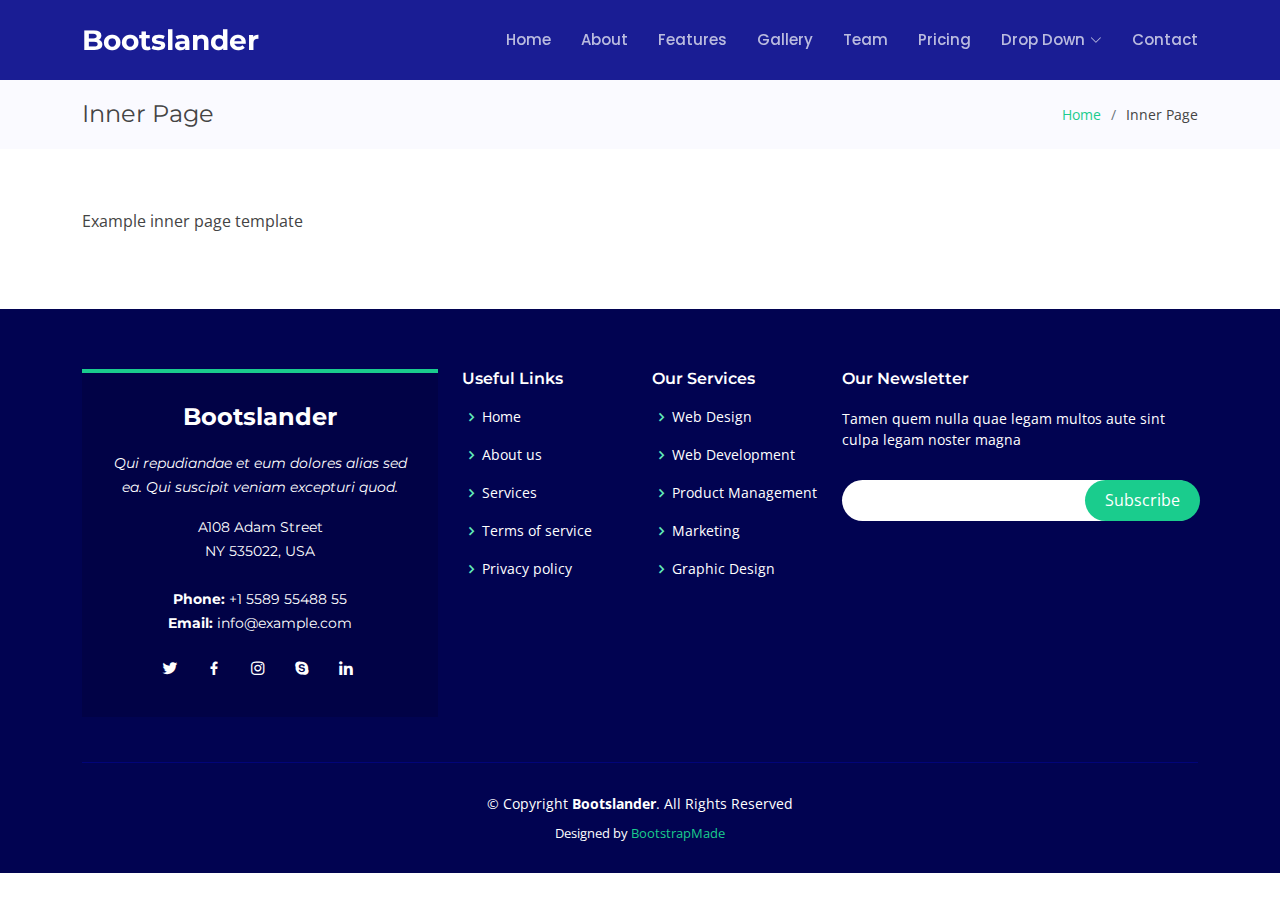
<file: inner-page.html>
<!DOCTYPE html>
<html lang="en">

<head>
  <meta charset="utf-8">
  <meta content="width=device-width, initial-scale=1.0" name="viewport">

  <title>Inner Page - Bootslander Bootstrap Template</title>
  <meta content="" name="description">
  <meta content="" name="keywords">

  <!-- Favicons -->
  <link href="assets/img/favicon.png" rel="icon">
  <link href="assets/img/apple-touch-icon.png" rel="apple-touch-icon">

  <!-- Google Fonts -->
  <link href="https://fonts.googleapis.com/css?family=Open+Sans:300,300i,400,400i,600,600i,700,700i|Montserrat:300,300i,400,400i,500,500i,600,600i,700,700i|Poppins:300,300i,400,400i,500,500i,600,600i,700,700i" rel="stylesheet">

  <!-- Vendor CSS Files -->
  <link href="assets/vendor/aos/aos.css" rel="stylesheet">
  <link href="assets/vendor/bootstrap/css/bootstrap.min.css" rel="stylesheet">
  <link href="assets/vendor/bootstrap-icons/bootstrap-icons.css" rel="stylesheet">
  <link href="assets/vendor/boxicons/css/boxicons.min.css" rel="stylesheet">
  <link href="assets/vendor/glightbox/css/glightbox.min.css" rel="stylesheet">
  <link href="assets/vendor/remixicon/remixicon.css" rel="stylesheet">
  <link href="assets/vendor/swiper/swiper-bundle.min.css" rel="stylesheet">

  <!-- Template Main CSS File -->
  <link href="assets/css/style.css" rel="stylesheet">

  <!-- =======================================================
  * Template Name: Bootslander
  * Updated: Jan 27 2024 with Bootstrap v5.3.2
  * Template URL: https://bootstrapmade.com/bootslander-free-bootstrap-landing-page-template/
  * Author: BootstrapMade.com
  * License: https://bootstrapmade.com/license/
  ======================================================== -->
</head>

<body>

  <!-- ======= Header ======= -->
  <header id="header" class="fixed-top d-flex align-items-center ">
    <div class="container d-flex align-items-center justify-content-between">

      <div class="logo">
        <h1><a href="index.html"><span>Bootslander</span></a></h1>
        <!-- Uncomment below if you prefer to use an image logo -->
        <!-- <a href="index.html"><img src="assets/img/logo.png" alt="" class="img-fluid"></a>-->
      </div>

      <nav id="navbar" class="navbar">
        <ul>
          <li><a class="nav-link scrollto " href="#hero">Home</a></li>
          <li><a class="nav-link scrollto" href="#about">About</a></li>
          <li><a class="nav-link scrollto" href="#features">Features</a></li>
          <li><a class="nav-link scrollto" href="#gallery">Gallery</a></li>
          <li><a class="nav-link scrollto" href="#team">Team</a></li>
          <li><a class="nav-link scrollto" href="#pricing">Pricing</a></li>
          <li class="dropdown"><a href="#"><span>Drop Down</span> <i class="bi bi-chevron-down"></i></a>
            <ul>
              <li><a href="#">Drop Down 1</a></li>
              <li class="dropdown"><a href="#"><span>Deep Drop Down</span> <i class="bi bi-chevron-right"></i></a>
                <ul>
                  <li><a href="#">Deep Drop Down 1</a></li>
                  <li><a href="#">Deep Drop Down 2</a></li>
                  <li><a href="#">Deep Drop Down 3</a></li>
                  <li><a href="#">Deep Drop Down 4</a></li>
                  <li><a href="#">Deep Drop Down 5</a></li>
                </ul>
              </li>
              <li><a href="#">Drop Down 2</a></li>
              <li><a href="#">Drop Down 3</a></li>
              <li><a href="#">Drop Down 4</a></li>
            </ul>
          </li>
          <li><a class="nav-link scrollto" href="#contact">Contact</a></li>
        </ul>
        <i class="bi bi-list mobile-nav-toggle"></i>
      </nav><!-- .navbar -->

    </div>
  </header><!-- End Header -->

  <main id="main">

    <!-- ======= Breadcrumbs Section ======= -->
    <section class="breadcrumbs">
      <div class="container">

        <div class="d-flex justify-content-between align-items-center">
          <h2>Inner Page</h2>
          <ol>
            <li><a href="index.html">Home</a></li>
            <li>Inner Page</li>
          </ol>
        </div>

      </div>
    </section><!-- End Breadcrumbs Section -->

    <section class="inner-page">
      <div class="container">
        <p>
          Example inner page template
        </p>
      </div>
    </section>

  </main><!-- End #main -->

  <!-- ======= Footer ======= -->
  <footer id="footer">
    <div class="footer-top">
      <div class="container">
        <div class="row">

          <div class="col-lg-4 col-md-6">
            <div class="footer-info">
              <h3>Bootslander</h3>
              <p class="pb-3"><em>Qui repudiandae et eum dolores alias sed ea. Qui suscipit veniam excepturi quod.</em></p>
              <p>
                A108 Adam Street <br>
                NY 535022, USA<br><br>
                <strong>Phone:</strong> +1 5589 55488 55<br>
                <strong>Email:</strong> info@example.com<br>
              </p>
              <div class="social-links mt-3">
                <a href="#" class="twitter"><i class="bx bxl-twitter"></i></a>
                <a href="#" class="facebook"><i class="bx bxl-facebook"></i></a>
                <a href="#" class="instagram"><i class="bx bxl-instagram"></i></a>
                <a href="#" class="google-plus"><i class="bx bxl-skype"></i></a>
                <a href="#" class="linkedin"><i class="bx bxl-linkedin"></i></a>
              </div>
            </div>
          </div>

          <div class="col-lg-2 col-md-6 footer-links">
            <h4>Useful Links</h4>
            <ul>
              <li><i class="bx bx-chevron-right"></i> <a href="#">Home</a></li>
              <li><i class="bx bx-chevron-right"></i> <a href="#">About us</a></li>
              <li><i class="bx bx-chevron-right"></i> <a href="#">Services</a></li>
              <li><i class="bx bx-chevron-right"></i> <a href="#">Terms of service</a></li>
              <li><i class="bx bx-chevron-right"></i> <a href="#">Privacy policy</a></li>
            </ul>
          </div>

          <div class="col-lg-2 col-md-6 footer-links">
            <h4>Our Services</h4>
            <ul>
              <li><i class="bx bx-chevron-right"></i> <a href="#">Web Design</a></li>
              <li><i class="bx bx-chevron-right"></i> <a href="#">Web Development</a></li>
              <li><i class="bx bx-chevron-right"></i> <a href="#">Product Management</a></li>
              <li><i class="bx bx-chevron-right"></i> <a href="#">Marketing</a></li>
              <li><i class="bx bx-chevron-right"></i> <a href="#">Graphic Design</a></li>
            </ul>
          </div>

          <div class="col-lg-4 col-md-6 footer-newsletter">
            <h4>Our Newsletter</h4>
            <p>Tamen quem nulla quae legam multos aute sint culpa legam noster magna</p>
            <form action="" method="post">
              <input type="email" name="email"><input type="submit" value="Subscribe">
            </form>

          </div>

        </div>
      </div>
    </div>

    <div class="container">
      <div class="copyright">
        &copy; Copyright <strong><span>Bootslander</span></strong>. All Rights Reserved
      </div>
      <div class="credits">
        <!-- All the links in the footer should remain intact. -->
        <!-- You can delete the links only if you purchased the pro version. -->
        <!-- Licensing information: https://bootstrapmade.com/license/ -->
        <!-- Purchase the pro version with working PHP/AJAX contact form: https://bootstrapmade.com/bootslander-free-bootstrap-landing-page-template/ -->
        Designed by <a href="https://bootstrapmade.com/">BootstrapMade</a>
      </div>
    </div>
  </footer><!-- End Footer -->

  <a href="#" class="back-to-top d-flex align-items-center justify-content-center"><i class="bi bi-arrow-up-short"></i></a>
  <div id="preloader"></div>

  <!-- Vendor JS Files -->
  <script src="assets/vendor/purecounter/purecounter_vanilla.js"></script>
  <script src="assets/vendor/aos/aos.js"></script>
  <script src="assets/vendor/bootstrap/js/bootstrap.bundle.min.js"></script>
  <script src="assets/vendor/glightbox/js/glightbox.min.js"></script>
  <script src="assets/vendor/swiper/swiper-bundle.min.js"></script>
  <script src="assets/vendor/php-email-form/validate.js"></script>

  <!-- Template Main JS File -->
  <script src="assets/js/main.js"></script>

</body>

</html>
</file>
<file: assets/css/style.css>
/**
* Template Name: Bootslander
* Updated: Jan 27 2024 with Bootstrap v5.3.2
* Template URL: https://bootstrapmade.com/bootslander-free-bootstrap-landing-page-template/
* Author: BootstrapMade.com
* License: https://bootstrapmade.com/license/
*/

/*--------------------------------------------------------------
# General
--------------------------------------------------------------*/
body {
  font-family: "Open Sans", sans-serif;
  color: #444444;
}

a {
  color: #1acc8d;
  text-decoration: none;
}

a:hover {
  color: #34e5a6;
  text-decoration: none;
}

h1,
h2,
h3,
h4,
h5,
h6 {
  font-family: "Montserrat", sans-serif;
}

/*--------------------------------------------------------------
# Preloader
--------------------------------------------------------------*/
#preloader {
  position: fixed;
  top: 0;
  left: 0;
  right: 0;
  bottom: 0;
  z-index: 9999;
  overflow: hidden;
  background: #fff;
}

#preloader:before {
  content: "";
  position: fixed;
  top: calc(50% - 30px);
  left: calc(50% - 30px);
  border: 6px solid #1acc8d;
  border-top-color: #d2f9eb;
  border-radius: 50%;
  width: 60px;
  height: 60px;
  animation: animate-preloader 1s linear infinite;
}

@keyframes animate-preloader {
  0% {
    transform: rotate(0deg);
  }

  100% {
    transform: rotate(360deg);
  }
}

/*--------------------------------------------------------------
# Back to top button
--------------------------------------------------------------*/
.back-to-top {
  position: fixed;
  visibility: hidden;
  opacity: 0;
  right: 15px;
  bottom: 15px;
  z-index: 996;
  background: #1acc8d;
  width: 40px;
  height: 40px;
  border-radius: 50px;
  transition: all 0.4s;
}

.back-to-top i {
  font-size: 28px;
  color: #fff;
  line-height: 0;
}

.back-to-top:hover {
  background: #2be4a2;
  color: #fff;
}

.back-to-top.active {
  visibility: visible;
  opacity: 1;
}

/*--------------------------------------------------------------
# Disable AOS delay on mobile
--------------------------------------------------------------*/
@media screen and (max-width: 768px) {
  [data-aos-delay] {
    transition-delay: 0 !important;
  }
}

/*--------------------------------------------------------------
# Header
--------------------------------------------------------------*/
#header {
  height: 80px;
  transition: all 0.5s;
  z-index: 997;
  transition: all 0.5s;
  background: rgba(1, 4, 136, 0.9);
}

#header.header-transparent {
  background: transparent;
}

#header.header-scrolled {
  background: rgba(1, 4, 136, 0.9);
  height: 60px;
}

#header .logo h1 {
  font-size: 28px;
  margin: 0;
  padding: 0;
  line-height: 1;
  font-weight: 700;
}

#header .logo h1 a,
#header .logo h1 a:hover {
  color: #fff;
  text-decoration: none;
}

#header .logo img {
  padding: 0;
  margin: 0;
  max-height: 40px;
}

/*--------------------------------------------------------------
# Navigation Menu
--------------------------------------------------------------*/
/**
* Desktop Navigation 
*/
.navbar {
  padding: 0;
}

.navbar ul {
  margin: 0;
  padding: 0;
  display: flex;
  list-style: none;
  align-items: center;
}

.navbar li {
  position: relative;
}

.navbar a,
.navbar a:focus {
  display: flex;
  align-items: center;
  justify-content: space-between;
  padding: 10px 0 10px 30px;
  font-size: 15px;
  font-weight: 500;
  font-family: "Poppins", sans-serif;
  color: rgba(255, 255, 255, 0.7);
  white-space: nowrap;
  transition: 0.3s;
}

.navbar a i,
.navbar a:focus i {
  font-size: 12px;
  line-height: 0;
  margin-left: 5px;
}

.navbar>ul>li>a:before {
  content: "";
  position: absolute;
  width: 0;
  height: 2px;
  bottom: 3px;
  left: 30px;
  background-color: #1acc8d;
  visibility: hidden;
  width: 0px;
  transition: all 0.3s ease-in-out 0s;
}

.navbar a:hover:before,
.navbar li:hover>a:before,
.navbar .active:before {
  visibility: visible;
  width: 25px;
}

.navbar a:hover,
.navbar .active,
.navbar .active:focus,
.navbar li:hover>a {
  color: #fff;
}

.navbar .dropdown ul {
  display: block;
  position: absolute;
  left: 30px;
  top: calc(100% + 30px);
  margin: 0;
  padding: 10px 0;
  z-index: 99;
  opacity: 0;
  visibility: hidden;
  background: #fff;
  box-shadow: 0px 0px 30px rgba(127, 137, 161, 0.25);
  transition: 0.3s;
  border-radius: 4px;
}

.navbar .dropdown ul li {
  min-width: 200px;
}

.navbar .dropdown ul a {
  padding: 10px 20px;
  font-size: 14px;
  font-weight: 500;
  text-transform: none;
  color: #01036f;
}

.navbar .dropdown ul a i {
  font-size: 12px;
}

.navbar .dropdown ul a:hover,
.navbar .dropdown ul .active:hover,
.navbar .dropdown ul li:hover>a {
  color: #1acc8d;
}

.navbar .dropdown:hover>ul {
  opacity: 1;
  top: 100%;
  visibility: visible;
}

.navbar .dropdown .dropdown ul {
  top: 0;
  left: calc(100% - 30px);
  visibility: hidden;
}

.navbar .dropdown .dropdown:hover>ul {
  opacity: 1;
  top: 0;
  left: 100%;
  visibility: visible;
}

@media (max-width: 1366px) {
  .navbar .dropdown .dropdown ul {
    left: -90%;
  }

  .navbar .dropdown .dropdown:hover>ul {
    left: -100%;
  }
}

/**
* Mobile Navigation 
*/
.mobile-nav-toggle {
  color: #fff;
  font-size: 28px;
  cursor: pointer;
  display: none;
  line-height: 0;
  transition: 0.5s;
}

@media (max-width: 991px) {
  .mobile-nav-toggle {
    display: block;
  }

  .navbar ul {
    display: none;
  }
}

.navbar-mobile {
  position: fixed;
  overflow: hidden;
  top: 0;
  right: 0;
  left: 0;
  bottom: 0;
  background: rgba(1, 3, 91, 0.9);
  transition: 0.3s;
  z-index: 999;
}

.navbar-mobile .mobile-nav-toggle {
  position: absolute;
  top: 15px;
  right: 15px;
}

.navbar-mobile ul {
  display: block;
  position: absolute;
  top: 55px;
  right: 15px;
  bottom: 15px;
  left: 15px;
  padding: 10px 0;
  border-radius: 8px;
  background-color: #fff;
  overflow-y: auto;
  transition: 0.3s;
}

.navbar-mobile>ul>li>a:before {
  left: 20px;
}

.navbar-mobile a,
.navbar-mobile a:focus {
  padding: 10px 20px;
  font-size: 15px;
  color: #0205a1;
}

.navbar-mobile a:hover,
.navbar-mobile .active,
.navbar-mobile li:hover>a {
  color: #3f43fd;
}

.navbar-mobile .getstarted,
.navbar-mobile .getstarted:focus {
  margin: 15px;
}

.navbar-mobile .dropdown ul,
.navbar-mobile .dropdown .dropdown ul {
  position: static;
  display: none;
  margin: 10px 20px;
  padding: 10px 0;
  z-index: 99;
  opacity: 1;
  visibility: visible;
  background: #fff;
  box-shadow: 0px 0px 30px rgba(127, 137, 161, 0.25);
}

.navbar-mobile .dropdown ul li,
.navbar-mobile .dropdown .dropdown ul li {
  min-width: 200px;
}

.navbar-mobile .dropdown ul a,
.navbar-mobile .dropdown .dropdown ul a {
  padding: 10px 20px;
}

.navbar-mobile .dropdown ul a i,
.navbar-mobile .dropdown .dropdown ul a i {
  font-size: 12px;
}

.navbar-mobile .dropdown ul a:hover,
.navbar-mobile .dropdown ul .active:hover,
.navbar-mobile .dropdown ul li:hover>a,
.navbar-mobile .dropdown .dropdown ul a:hover,
.navbar-mobile .dropdown .dropdown ul .active:hover,
.navbar-mobile .dropdown .dropdown ul li:hover>a {
  color: #1acc8d;
}

.navbar-mobile .dropdown>.dropdown-active,
.navbar-mobile .dropdown .dropdown>.dropdown-active {
  display: block;
}

/*--------------------------------------------------------------
# Hero Section
--------------------------------------------------------------*/
#hero {
  width: 100%;
  background: url("../img/hero-bg.jpg");
  position: relative;
  padding: 120px 0 0 0;
}

#hero:before {
  content: "";
  background: rgba(2, 5, 161, 0.91);
  position: absolute;
  bottom: 0;
  top: 0;
  left: 0;
  right: 0;
}

#hero h1 {
  margin: 0 0 20px 0;
  font-size: 48px;
  font-weight: 700;
  line-height: 56px;
  color: rgba(255, 255, 255, 0.8);
}

#hero h1 span {
  color: #fff;
  border-bottom: 4px solid #1acc8d;
}

#hero h2 {
  color: rgba(255, 255, 255, 0.8);
  margin-bottom: 40px;
  font-size: 24px;
}

#hero .btn-get-started {
  font-family: "Montserrat", sans-serif;
  font-weight: 500;
  font-size: 16px;
  letter-spacing: 1px;
  display: inline-block;
  padding: 10px 30px;
  border-radius: 50px;
  transition: 0.5s;
  color: #fff;
  background: #1acc8d;
}

#hero .btn-get-started:hover {
  background: #17b57d;
}

#hero .animated {
  animation: up-down 2s ease-in-out infinite alternate-reverse both;
}

@media (min-width: 1024px) {
  #hero {
    background-attachment: fixed;
  }
}

@media (max-width: 991px) {
  #hero {
    padding-top: 80px;
  }

  #hero .animated {
    animation: none;
  }

  #hero .hero-img {
    text-align: center;
  }

  #hero .hero-img img {
    max-width: 50%;
  }

  #hero h1 {
    font-size: 28px;
    line-height: 32px;
    margin-bottom: 10px;
  }

  #hero h2 {
    font-size: 18px;
    line-height: 24px;
    margin-bottom: 30px;
  }
}

@media (max-width: 575px) {
  #hero .hero-img img {
    width: 80%;
  }
}

@keyframes up-down {
  0% {
    transform: translateY(10px);
  }

  100% {
    transform: translateY(-10px);
  }
}

.hero-waves {
  display: block;
  margin-top: 60px;
  width: 100%;
  height: 60px;
  z-index: 5;
  position: relative;
}

.wave1 use {
  animation: move-forever1 10s linear infinite;
  animation-delay: -2s;
}

.wave2 use {
  animation: move-forever2 8s linear infinite;
  animation-delay: -2s;
}

.wave3 use {
  animation: move-forever3 6s linear infinite;
  animation-delay: -2s;
}

@keyframes move-forever1 {
  0% {
    transform: translate(85px, 0%);
  }

  100% {
    transform: translate(-90px, 0%);
  }
}

@keyframes move-forever2 {
  0% {
    transform: translate(-90px, 0%);
  }

  100% {
    transform: translate(85px, 0%);
  }
}

@keyframes move-forever3 {
  0% {
    transform: translate(-90px, 0%);
  }

  100% {
    transform: translate(85px, 0%);
  }
}

/*--------------------------------------------------------------
# Sections General
--------------------------------------------------------------*/
section {
  padding: 60px 0;
  overflow: hidden;
}

.section-bg {
  background-color: #f5f5ff;
}

.section-title {
  padding-bottom: 40px;
}

.section-title h2 {
  font-size: 14px;
  font-weight: 500;
  padding: 0;
  line-height: 1px;
  margin: 0 0 5px 0;
  letter-spacing: 2px;
  text-transform: uppercase;
  color: #aaaaaa;
  font-family: "Poppins", sans-serif;
}

.section-title h2::after {
  content: "";
  width: 120px;
  height: 1px;
  display: inline-block;
  background: #1acc8d;
  margin: 4px 10px;
}

.section-title p {
  margin: 0;
  margin: 0;
  font-size: 36px;
  font-weight: 700;
  text-transform: uppercase;
  font-family: "Poppins", sans-serif;
  color: #010483;
}

/*--------------------------------------------------------------
# Breadcrumbs
--------------------------------------------------------------*/
.breadcrumbs {
  padding: 20px 0;
  background-color: #fafaff;
  min-height: 40px;
  margin-top: 80px;
}

@media (max-width: 992px) {
  .breadcrumbs {
    margin-top: 64px;
  }
}

.breadcrumbs h2 {
  font-size: 24px;
  font-weight: 400;
  margin: 0;
}

@media (max-width: 992px) {
  .breadcrumbs h2 {
    margin: 0 0 10px 0;
  }
}

.breadcrumbs ol {
  display: flex;
  flex-wrap: wrap;
  list-style: none;
  padding: 0;
  margin: 0;
  font-size: 14px;
}

.breadcrumbs ol li+li {
  padding-left: 10px;
}

.breadcrumbs ol li+li::before {
  display: inline-block;
  padding-right: 10px;
  color: #6c757d;
  content: "/";
}

@media (max-width: 768px) {
  .breadcrumbs .d-flex {
    display: block !important;
  }

  .breadcrumbs ol {
    display: block;
  }

  .breadcrumbs ol li {
    display: inline-block;
  }
}

/*--------------------------------------------------------------
# About
--------------------------------------------------------------*/
.about {
  padding: 40px 0 0 0;
}

.about .icon-boxes h3 {
  font-size: 28px;
  font-weight: 700;
  color: #010483;
  margin-bottom: 15px;
}

.about .icon-box {
  margin-top: 40px;
}

.about .icon-box .icon {
  float: left;
  display: flex;
  align-items: center;
  justify-content: center;
  width: 64px;
  height: 64px;
  border: 2px solid #7ceec6;
  border-radius: 50px;
  transition: 0.5s;
}

.about .icon-box .icon i {
  color: #1acc8d;
  font-size: 32px;
}

.about .icon-box:hover .icon {
  background: #1acc8d;
  border-color: #1acc8d;
}

.about .icon-box:hover .icon i {
  color: #fff;
}

.about .icon-box .title {
  margin-left: 85px;
  font-weight: 700;
  margin-bottom: 10px;
  font-size: 18px;
}

.about .icon-box .title a {
  color: #343a40;
  transition: 0.3s;
}

.about .icon-box .title a:hover {
  color: #1acc8d;
}

.about .icon-box .description {
  margin-left: 85px;
  line-height: 24px;
  font-size: 14px;
}

.about .video-box {
  background: url("../img/about.png") center center no-repeat;
  background-size: contain;
  min-height: 300px;
}

.about .play-btn {
  width: 94px;
  height: 94px;
  background: radial-gradient(#3f43fd 50%, rgba(63, 67, 253, 0.4) 52%);
  border-radius: 50%;
  display: block;
  position: absolute;
  left: calc(50% - 47px);
  top: calc(50% - 47px);
  overflow: hidden;
}

.about .play-btn::after {
  content: "";
  position: absolute;
  left: 50%;
  top: 50%;
  transform: translateX(-40%) translateY(-50%);
  width: 0;
  height: 0;
  border-top: 10px solid transparent;
  border-bottom: 10px solid transparent;
  border-left: 15px solid #fff;
  z-index: 100;
  transition: all 400ms cubic-bezier(0.55, 0.055, 0.675, 0.19);
}

.about .play-btn::before {
  content: "";
  position: absolute;
  width: 120px;
  height: 120px;
  animation-delay: 0s;
  animation: pulsate-btn 2s;
  animation-direction: forwards;
  animation-iteration-count: infinite;
  animation-timing-function: steps;
  opacity: 1;
  border-radius: 50%;
  border: 5px solid rgba(63, 67, 253, 0.7);
  top: -15%;
  left: -15%;
  background: rgba(198, 16, 0, 0);
}

.about .play-btn:hover::after {
  border-left: 15px solid #3f43fd;
  transform: scale(20);
}

.about .play-btn:hover::before {
  content: "";
  position: absolute;
  left: 50%;
  top: 50%;
  transform: translateX(-40%) translateY(-50%);
  width: 0;
  height: 0;
  border: none;
  border-top: 10px solid transparent;
  border-bottom: 10px solid transparent;
  border-left: 15px solid #fff;
  z-index: 200;
  animation: none;
  border-radius: 0;
}

@keyframes pulsate-btn {
  0% {
    transform: scale(0.6, 0.6);
    opacity: 1;
  }

  100% {
    transform: scale(1, 1);
    opacity: 0;
  }
}

/*--------------------------------------------------------------
# Features
--------------------------------------------------------------*/
.features .icon-box {
  display: flex;
  align-items: center;
  padding: 20px;
  background: #f5f5ff;
  transition: ease-in-out 0.3s;
}

.features .icon-box i {
  font-size: 32px;
  padding-right: 10px;
  line-height: 1;
}

.features .icon-box h3 {
  font-weight: 700;
  margin: 0;
  padding: 0;
  line-height: 1;
  font-size: 16px;
}

.features .icon-box h3 a {
  color: #010483;
  transition: ease-in-out 0.3s;
}

.features .icon-box h3 a:hover {
  color: #01036f;
}

.features .icon-box:hover {
  background: #ebebff;
}

/*--------------------------------------------------------------
# Counts
--------------------------------------------------------------*/
.counts {
  background: #f5f5ff;
  padding: 70px 0 60px;
}

.counts .count-box {
  padding: 30px 30px 25px 30px;
  width: 100%;
  position: relative;
  text-align: center;
  background: #fff;
}

.counts .count-box i {
  position: absolute;
  top: -25px;
  left: 50%;
  transform: translateX(-50%);
  font-size: 20px;
  background: #1acc8d;
  padding: 12px;
  color: #fff;
  border-radius: 50px;
  display: inline-flex;
  align-items: center;
  justify-content: center;
  line-height: 0;
  width: 48px;
  height: 48px;
}

.counts .count-box span {
  font-size: 36px;
  display: block;
  font-weight: 600;
  color: #010483;
}

.counts .count-box p {
  padding: 0;
  margin: 0;
  font-family: "Montserrat", sans-serif;
  font-size: 14px;
}

/*--------------------------------------------------------------
# Details
--------------------------------------------------------------*/
.details .content+.content {
  margin-top: 100px;
}

.details .content h3 {
  font-weight: 600;
  font-size: 26px;
  color: #010483;
}

.details .content ul {
  list-style: none;
  padding: 0;
}

.details .content ul li {
  padding-bottom: 10px;
}

.details .content ul i {
  font-size: 20px;
  padding-right: 4px;
  color: #1acc8d;
}

.details .content p:last-child {
  margin-bottom: 0;
}

/*--------------------------------------------------------------
# Gallery
--------------------------------------------------------------*/
.gallery .gallery-item {
  overflow: hidden;
  border-right: 3px solid #fff;
  border-bottom: 3px solid #fff;
}

.gallery .gallery-item img {
  transition: all ease-in-out 0.4s;
}

.gallery .gallery-item:hover img {
  transform: scale(1.1);
}

/*--------------------------------------------------------------
# Testimonials
--------------------------------------------------------------*/
.testimonials {
  padding: 80px 0;
  background: url("../img/cta-bg.jpg") no-repeat;
  background-position: center center;
  background-size: cover;
  position: relative;
}

.testimonials::before {
  content: "";
  position: absolute;
  left: 0;
  right: 0;
  top: 0;
  bottom: 0;
  background: rgba(1, 3, 111, 0.8);
}

.testimonials .section-header {
  margin-bottom: 40px;
}

.testimonials .testimonials-carousel,
.testimonials .testimonials-slider {
  overflow: hidden;
}

.testimonials .testimonial-item {
  text-align: center;
  color: #fff;
}

.testimonials .testimonial-item .testimonial-img {
  width: 100px;
  border-radius: 50%;
  border: 6px solid rgba(255, 255, 255, 0.15);
  margin: 0 auto;
}

.testimonials .testimonial-item h3 {
  font-size: 20px;
  font-weight: bold;
  margin: 10px 0 5px 0;
  color: #fff;
}

.testimonials .testimonial-item h4 {
  font-size: 14px;
  color: #ddd;
  margin: 0 0 15px 0;
}

.testimonials .testimonial-item .quote-icon-left,
.testimonials .testimonial-item .quote-icon-right {
  color: rgba(255, 255, 255, 0.4);
  font-size: 26px;
}

.testimonials .testimonial-item .quote-icon-left {
  display: inline-block;
  left: -5px;
  position: relative;
}

.testimonials .testimonial-item .quote-icon-right {
  display: inline-block;
  right: -5px;
  position: relative;
  top: 10px;
}

.testimonials .testimonial-item p {
  font-style: italic;
  margin: 0 auto 15px auto;
  color: #eee;
}

.testimonials .swiper-pagination {
  margin-top: 20px;
  position: relative;
}

.testimonials .swiper-pagination .swiper-pagination-bullet {
  width: 12px;
  height: 12px;
  opacity: 1;
  background-color: rgba(255, 255, 255, 0.4);
}

.testimonials .swiper-pagination .swiper-pagination-bullet-active {
  background-color: #1acc8d;
}

@media (min-width: 1024px) {
  .testimonials {
    background-attachment: fixed;
  }
}

@media (min-width: 992px) {
  .testimonials .testimonial-item p {
    width: 80%;
  }
}

/*--------------------------------------------------------------
# Team
--------------------------------------------------------------*/
.team {
  background: #fff;
}

.team .member {
  text-align: center;
  margin-bottom: 80px;
  position: relative;
}

.team .member .pic {
  border-radius: 4px;
  overflow: hidden;
}

.team .member img {
  transition: all ease-in-out 0.4s;
}

.team .member:hover img {
  transform: scale(1.1);
}

.team .member .member-info {
  position: absolute;
  bottom: -80px;
  left: 0px;
  right: 0px;
  background: rgba(255, 255, 255, 0.9);
  padding: 15px 0;
  border-radius: 0 0 4px 4px;
  box-shadow: 0px 2px 15px rgba(0, 0, 0, 0.1);
}

.team .member h4 {
  font-weight: 700;
  margin-bottom: 10px;
  font-size: 16px;
  color: #01036f;
  position: relative;
  padding-bottom: 10px;
}

.team .member h4::after {
  content: "";
  position: absolute;
  display: block;
  width: 50px;
  height: 1px;
  background: #0d12fc;
  bottom: 0;
  left: calc(50% - 25px);
}

.team .member span {
  font-style: italic;
  display: block;
  font-size: 13px;
  color: #01036f;
}

.team .member .social {
  margin-top: 10px;
}

.team .member .social a {
  transition: color 0.3s;
  color: #01036f;
}

.team .member .social a:hover {
  color: #1acc8d;
}

.team .member .social i {
  font-size: 16px;
  margin: 0 2px;
}

/*--------------------------------------------------------------
# Pricing
--------------------------------------------------------------*/
.pricing .box {
  padding: 20px;
  background: #fff;
  text-align: center;
  box-shadow: 0px 0px 4px rgba(0, 0, 0, 0.12);
  border-radius: 5px;
  position: relative;
  overflow: hidden;
}

.pricing h3 {
  font-weight: 400;
  margin: -20px -20px 20px -20px;
  padding: 20px 15px;
  font-size: 16px;
  font-weight: 600;
  color: #777777;
  background: #f8f8f8;
}

.pricing h4 {
  font-size: 36px;
  color: #1acc8d;
  font-weight: 600;
  font-family: "Poppins", sans-serif;
  margin-bottom: 20px;
}

.pricing h4 sup {
  font-size: 20px;
  top: -15px;
  left: -3px;
}

.pricing h4 span {
  color: #bababa;
  font-size: 16px;
  font-weight: 300;
}

.pricing ul {
  padding: 0;
  list-style: none;
  color: #444444;
  text-align: center;
  line-height: 20px;
  font-size: 14px;
}

.pricing ul li {
  padding-bottom: 16px;
}

.pricing ul i {
  color: #1acc8d;
  font-size: 18px;
  padding-right: 4px;
}

.pricing ul .na {
  color: #ccc;
  text-decoration: line-through;
}

.pricing .btn-wrap {
  margin: 20px -20px -20px -20px;
  padding: 20px 15px;
  background: #f8f8f8;
  text-align: center;
}

.pricing .btn-buy {
  background: #1acc8d;
  display: inline-block;
  padding: 8px 35px 10px 35px;
  border-radius: 50px;
  color: #fff;
  transition: none;
  font-size: 14px;
  font-weight: 400;
  font-family: "Montserrat", sans-serif;
  font-weight: 600;
  transition: 0.3s;
}

.pricing .btn-buy:hover {
  background: #149f6e;
}

.pricing .featured h3 {
  color: #fff;
  background: #1acc8d;
}

.pricing .advanced {
  width: 200px;
  position: absolute;
  top: 18px;
  right: -68px;
  transform: rotate(45deg);
  z-index: 1;
  font-size: 14px;
  padding: 1px 0 3px 0;
  background: #1acc8d;
  color: #fff;
}

/*--------------------------------------------------------------
# F.A.Q
--------------------------------------------------------------*/
.faq .faq-list {
  padding: 0;
}

.faq .faq-list ul {
  padding: 0;
  list-style: none;
}

.faq .faq-list li+li {
  margin-top: 15px;
}

.faq .faq-list li {
  padding: 20px;
  background: #fff;
  border-radius: 4px;
  position: relative;
}

.faq .faq-list a {
  display: block;
  position: relative;
  font-family: "Poppins", sans-serif;
  font-size: 16px;
  line-height: 24px;
  font-weight: 500;
  padding: 0 30px;
  outline: none;
  cursor: pointer;
}

.faq .faq-list .icon-help {
  font-size: 24px;
  position: absolute;
  right: 0;
  left: 20px;
  color: #34e5a6;
}

.faq .faq-list .icon-show,
.faq .faq-list .icon-close {
  font-size: 24px;
  position: absolute;
  right: 0;
  top: 0;
}

.faq .faq-list p {
  margin-bottom: 0;
  padding: 10px 0 0 0;
}

.faq .faq-list .icon-show {
  display: none;
}

.faq .faq-list a.collapsed {
  color: #343a40;
}

.faq .faq-list a.collapsed:hover {
  color: #1acc8d;
}

.faq .faq-list a.collapsed .icon-show {
  display: inline-block;
}

.faq .faq-list a.collapsed .icon-close {
  display: none;
}

@media (max-width: 1200px) {
  .faq .faq-list {
    padding: 0;
  }
}

/*--------------------------------------------------------------
# Contact
--------------------------------------------------------------*/
.contact .info {
  width: 100%;
  background: #fff;
}

.contact .info i {
  font-size: 20px;
  color: #3f43fd;
  float: left;
  width: 44px;
  height: 44px;
  background: #f0f0ff;
  display: flex;
  justify-content: center;
  align-items: center;
  border-radius: 50px;
  transition: all 0.3s ease-in-out;
}

.contact .info h4 {
  padding: 0 0 0 60px;
  font-size: 22px;
  font-weight: 600;
  margin-bottom: 5px;
  color: #010483;
}

.contact .info p {
  padding: 0 0 0 60px;
  margin-bottom: 0;
  font-size: 14px;
  color: #0205a1;
}

.contact .info .email,
.contact .info .phone {
  margin-top: 40px;
}

.contact .info .email:hover i,
.contact .info .address:hover i,
.contact .info .phone:hover i {
  background: #1acc8d;
  color: #fff;
}

.contact .php-email-form {
  width: 100%;
  background: #fff;
}

.contact .php-email-form .form-group {
  padding-bottom: 8px;
}

.contact .php-email-form .error-message {
  display: none;
  color: #fff;
  background: #ed3c0d;
  text-align: left;
  padding: 15px;
  font-weight: 600;
}

.contact .php-email-form .error-message br+br {
  margin-top: 25px;
}

.contact .php-email-form .sent-message {
  display: none;
  color: #fff;
  background: #18d26e;
  text-align: center;
  padding: 15px;
  font-weight: 600;
}

.contact .php-email-form .loading {
  display: none;
  background: #fff;
  text-align: center;
  padding: 15px;
}

.contact .php-email-form .loading:before {
  content: "";
  display: inline-block;
  border-radius: 50%;
  width: 24px;
  height: 24px;
  margin: 0 10px -6px 0;
  border: 3px solid #18d26e;
  border-top-color: #eee;
  animation: animate-loading 1s linear infinite;
}

.contact .php-email-form input,
.contact .php-email-form textarea {
  border-radius: 0;
  box-shadow: none;
  font-size: 14px;
}

.contact .php-email-form input {
  height: 44px;
}

.contact .php-email-form textarea {
  padding: 10px 12px;
}

.contact .php-email-form button[type=submit] {
  background: #1acc8d;
  border: 0;
  padding: 10px 30px;
  color: #fff;
  transition: 0.4s;
  border-radius: 50px;
}

.contact .php-email-form button[type=submit]:hover {
  background: #34e5a6;
}

@keyframes animate-loading {
  0% {
    transform: rotate(0deg);
  }

  100% {
    transform: rotate(360deg);
  }
}

/*--------------------------------------------------------------
# Footer
--------------------------------------------------------------*/
#footer {
  background: #010351;
  padding: 0 0 30px 0;
  color: #fff;
  font-size: 14px;
}

#footer .footer-top {
  padding: 60px 0 30px 0;
}

#footer .footer-top .footer-info {
  margin-bottom: 15px;
  background: #010246;
  color: #fff;
  border-top: 4px solid #1acc8d;
  text-align: center;
  padding: 30px 20px;
}

#footer .footer-top .footer-info h3 {
  font-size: 24px;
  margin: 0 0 20px 0;
  padding: 2px 0 2px 0;
  line-height: 1;
  font-weight: 700;
}

#footer .footer-top .footer-info p {
  font-size: 14px;
  line-height: 24px;
  margin-bottom: 0;
  font-family: "Montserrat", sans-serif;
}

#footer .footer-top .social-links a {
  font-size: 18px;
  display: inline-block;
  color: #fff;
  line-height: 1;
  padding: 8px 0;
  margin-right: 4px;
  border-radius: 50%;
  text-align: center;
  width: 36px;
  height: 36px;
  transition: 0.3s;
}

#footer .footer-top .social-links a:hover {
  background: #1acc8d;
  color: #fff;
  text-decoration: none;
}

#footer .footer-top h4 {
  font-size: 16px;
  font-weight: 600;
  color: #fff;
  position: relative;
  padding-bottom: 12px;
}

#footer .footer-top .footer-links {
  margin-bottom: 30px;
}

#footer .footer-top .footer-links ul {
  list-style: none;
  padding: 0;
  margin: 0;
}

#footer .footer-top .footer-links ul i {
  padding-right: 2px;
  color: #61ebba;
  font-size: 18px;
  line-height: 1;
}

#footer .footer-top .footer-links ul li {
  padding: 10px 0;
  display: flex;
  align-items: center;
}

#footer .footer-top .footer-links ul li:first-child {
  padding-top: 0;
}

#footer .footer-top .footer-links ul a {
  color: #fff;
  transition: 0.3s;
  display: inline-block;
  line-height: 1;
}

#footer .footer-top .footer-links ul a:hover {
  color: #4be8b0;
}

#footer .footer-top .footer-newsletter form {
  margin-top: 30px;
  background: #fff;
  padding: 6px 10px 6px 15px;
  position: relative;
  border-radius: 50px;
}

#footer .footer-top .footer-newsletter form input[type=email] {
  border: 0;
  padding: 4px;
  width: calc(100% - 110px);
}

#footer .footer-top .footer-newsletter form input[type=submit] {
  position: absolute;
  top: 0;
  right: -2px;
  bottom: 0;
  border: 0;
  background: none;
  font-size: 16px;
  padding: 0 20px;
  background: #1acc8d;
  color: #fff;
  transition: 0.3s;
  border-radius: 50px;
}

#footer .footer-top .footer-newsletter form input[type=submit]:hover {
  background: #149f6e;
}

#footer .copyright {
  border-top: 1px solid #010479;
  text-align: center;
  padding-top: 30px;
}

#footer .credits {
  padding-top: 10px;
  text-align: center;
  font-size: 13px;
  color: #fff;
}

@media (max-width: 575px) {
  #footer .footer-top .footer-info {
    margin: -20px 0 30px 0;
  }
}
</file>
